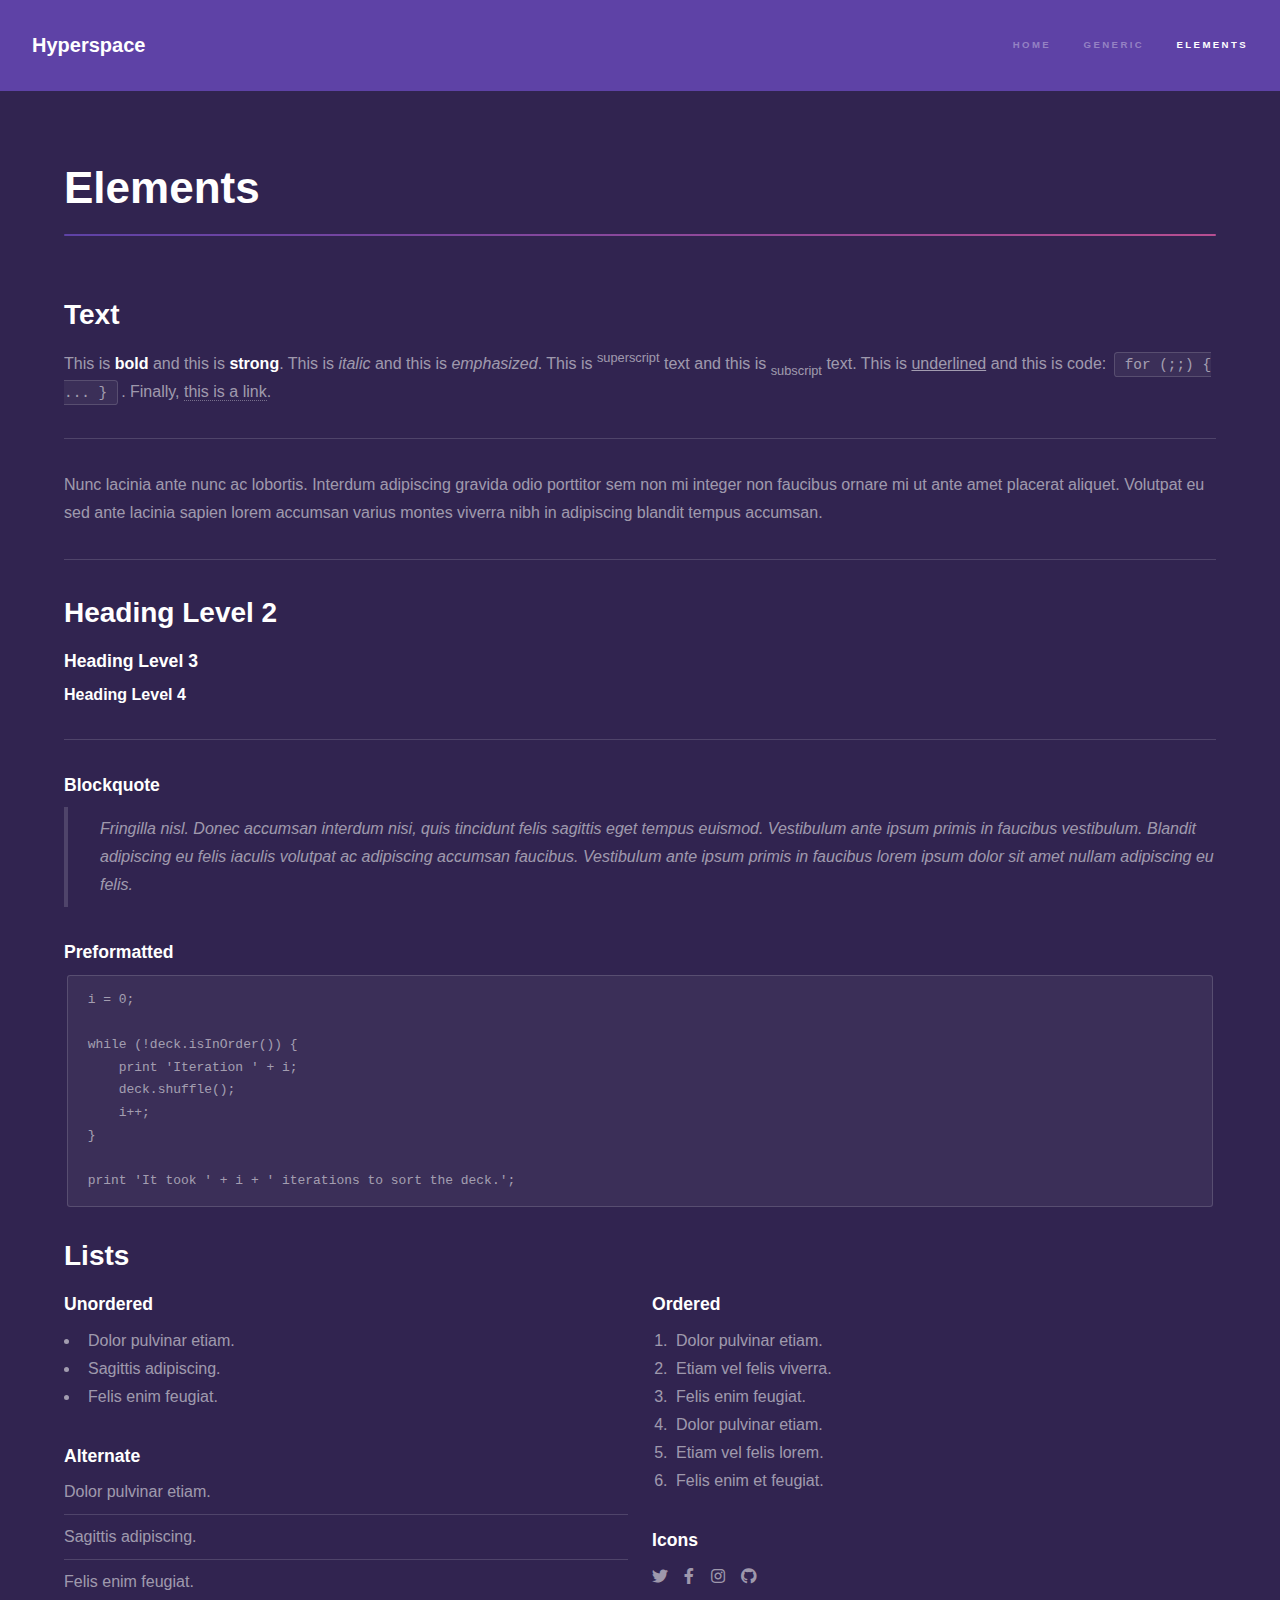
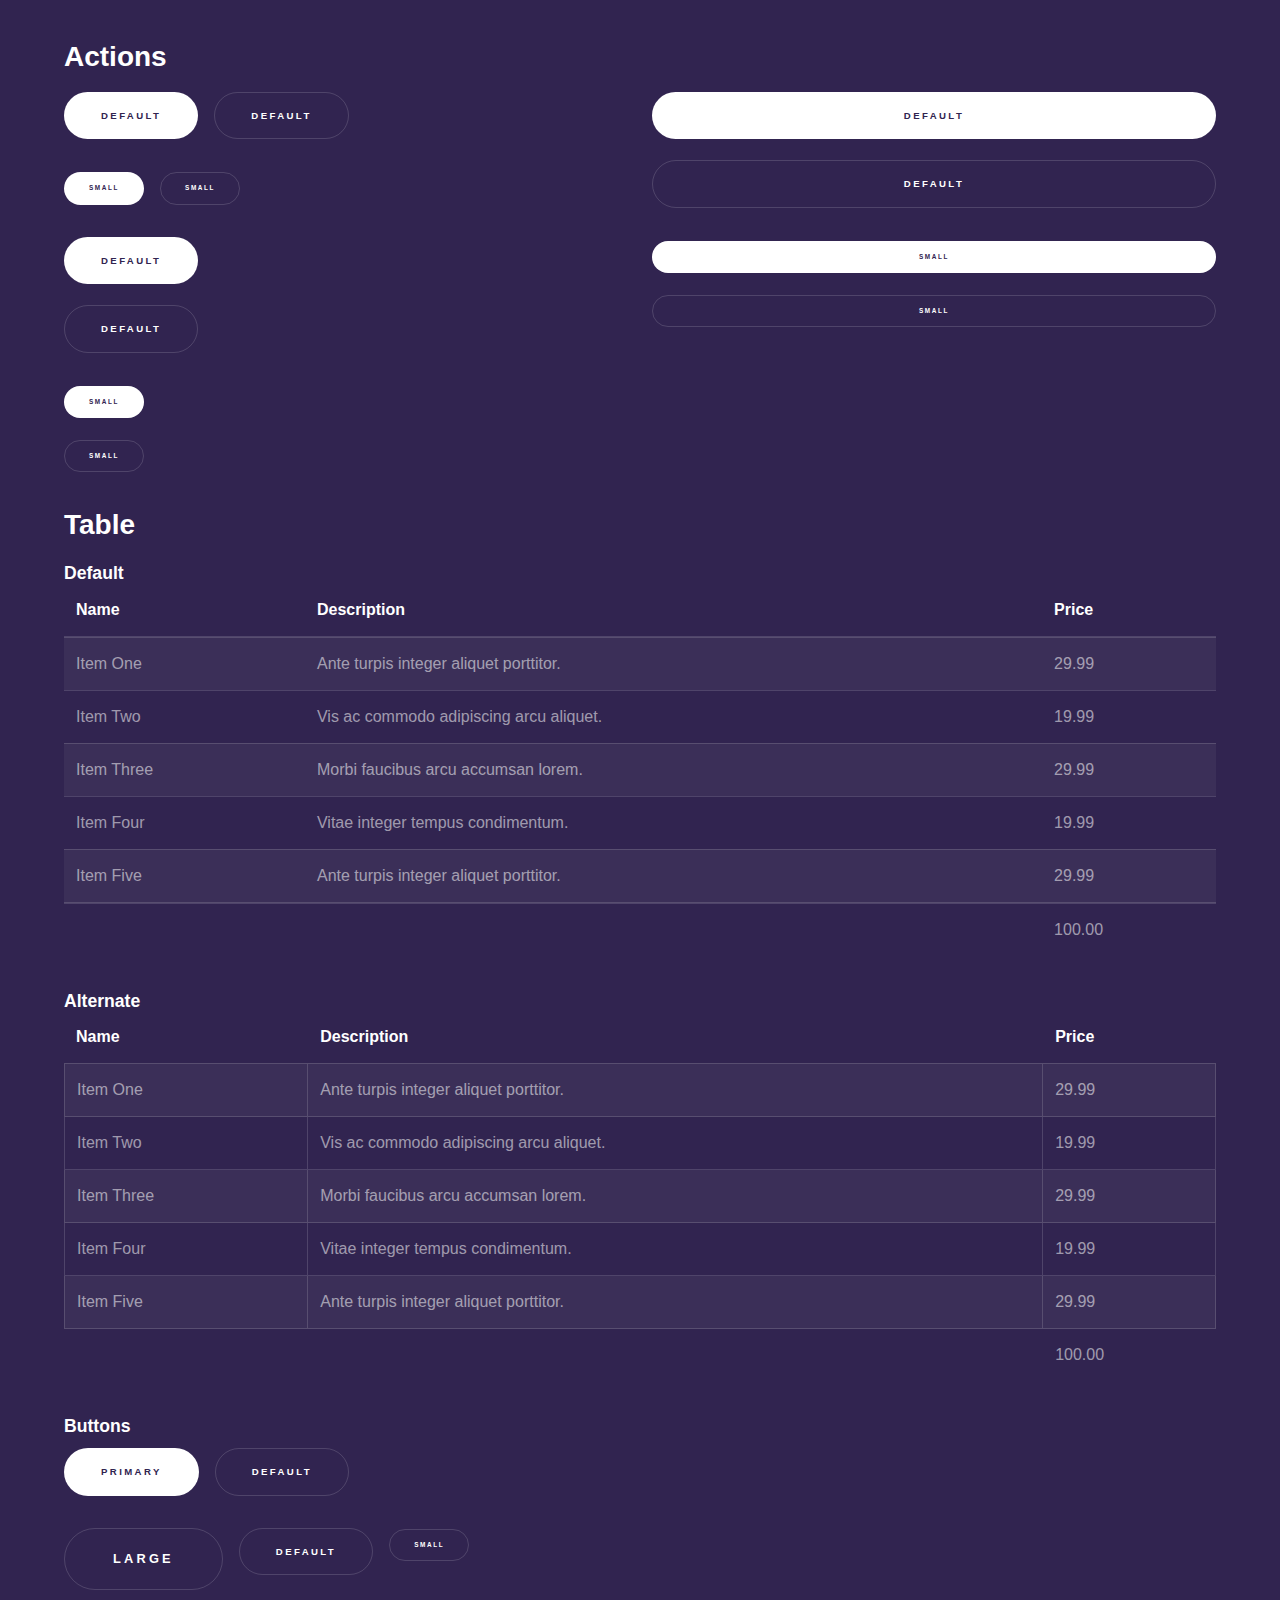
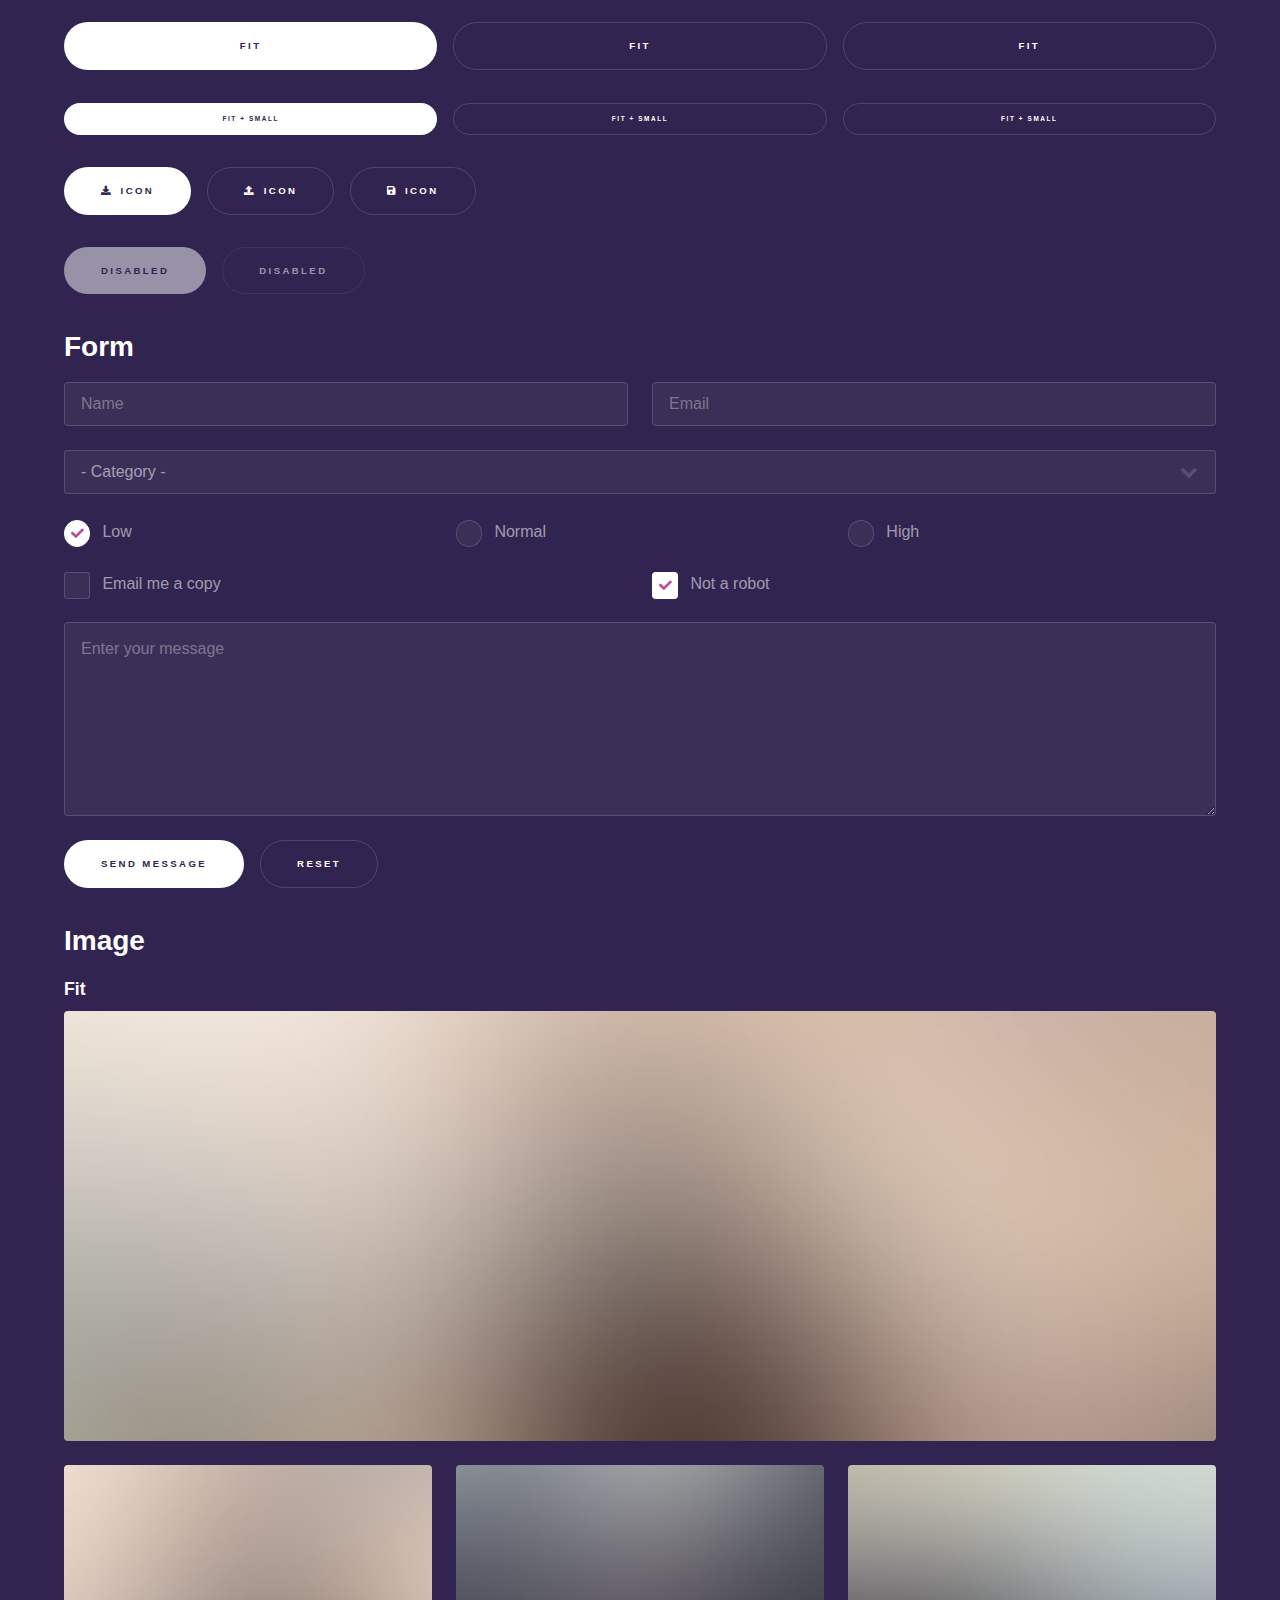
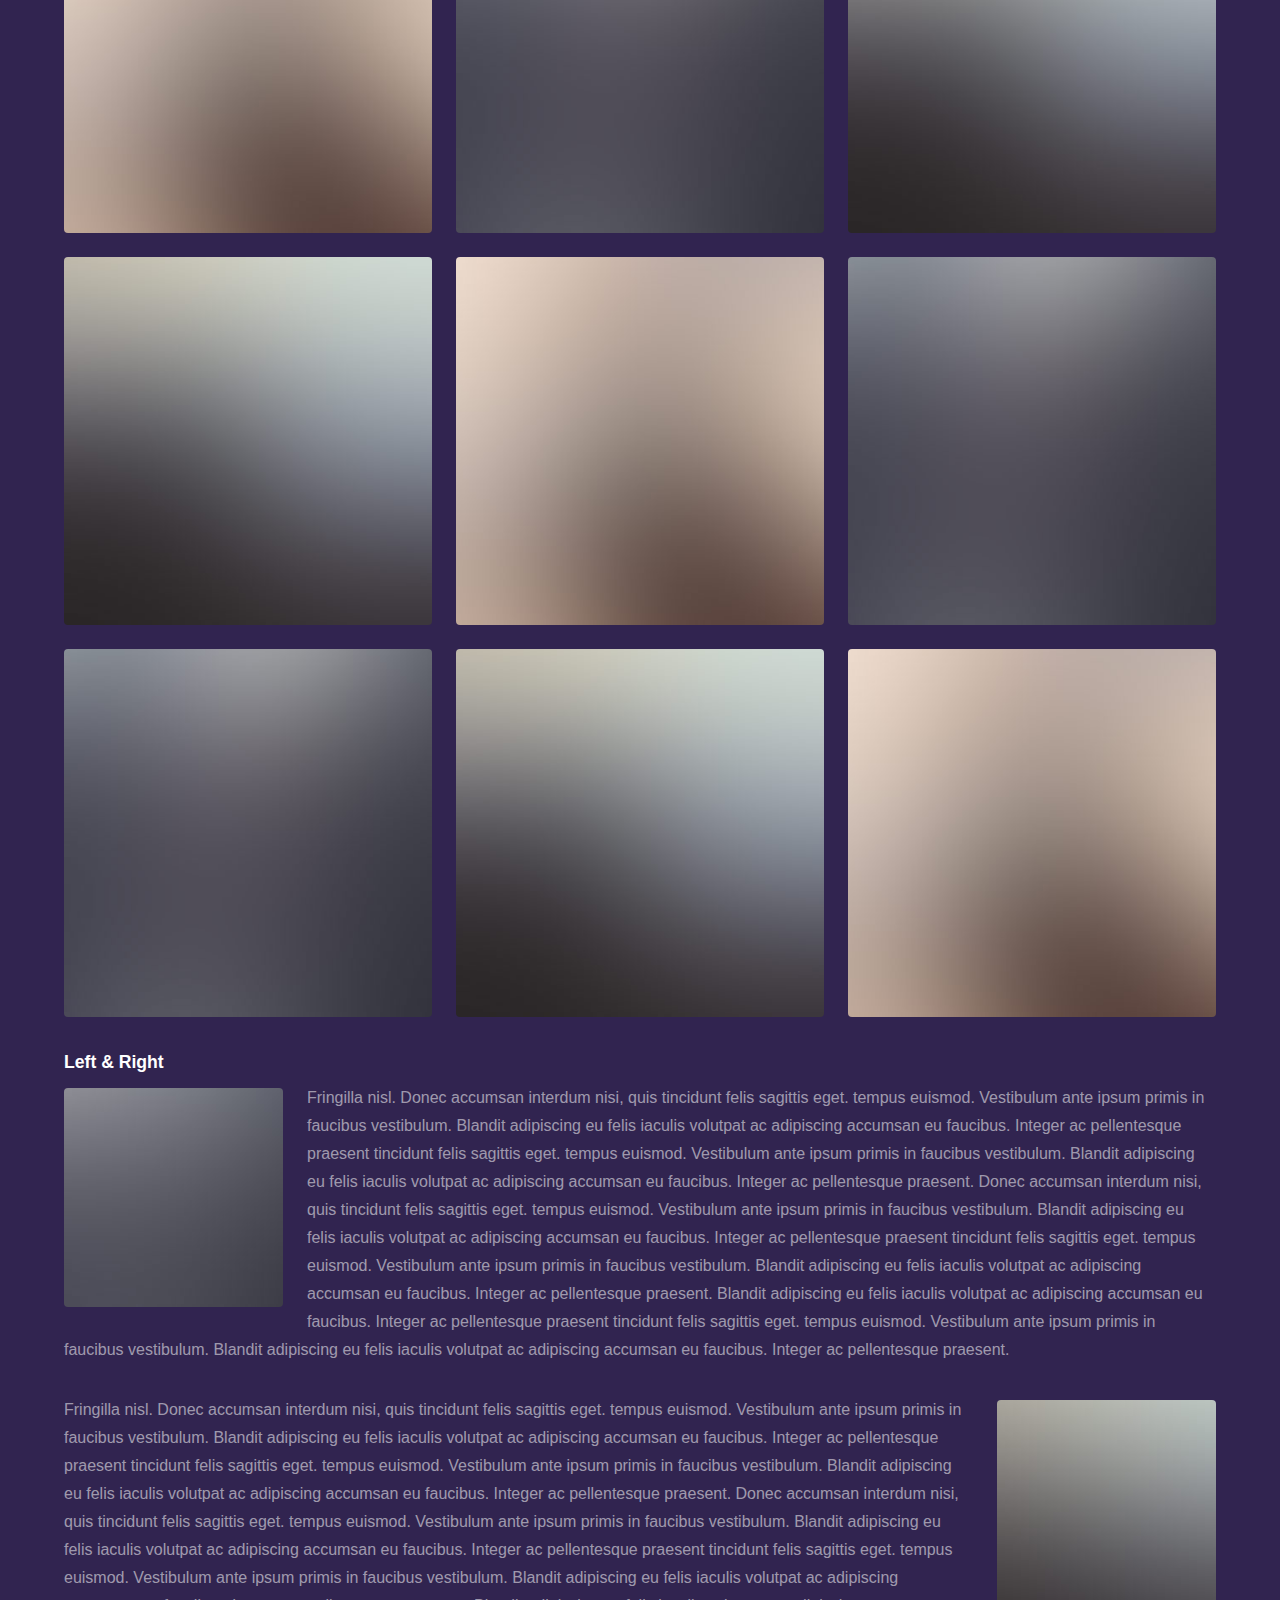
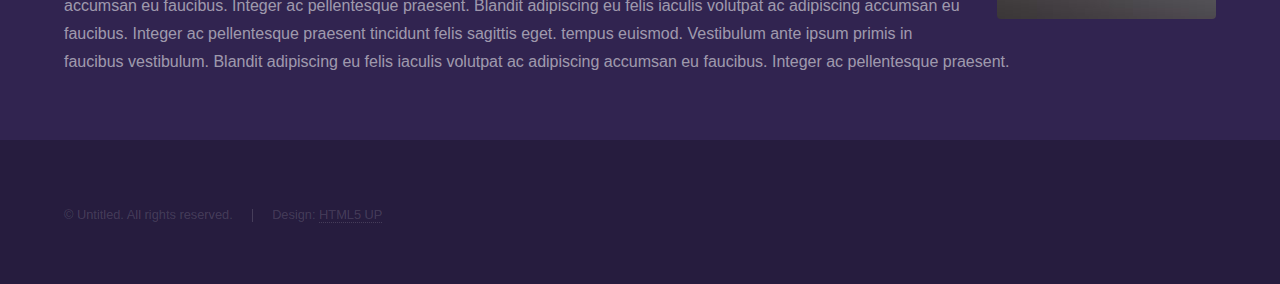
<file: elements.html>
<!DOCTYPE HTML>
<!--
	Hyperspace by HTML5 UP
	html5up.net | @ajlkn
	Free for personal and commercial use under the CCA 3.0 license (html5up.net/license)
-->
<html>
	<head>
		<title>Elements - Hyperspace by HTML5 UP</title>
		<meta charset="utf-8" />
		<meta name="viewport" content="width=device-width, initial-scale=1, user-scalable=no" />
		<link rel="stylesheet" href="assets/css/main.css" />
		<noscript><link rel="stylesheet" href="assets/css/noscript.css" /></noscript>
	</head>
	<body class="is-preload">

		<!-- Header -->
			<header id="header">
				<a href="index.html" class="title">Hyperspace</a>
				<nav>
					<ul>
						<li><a href="index.html">Home</a></li>
						<li><a href="generic.html">Generic</a></li>
						<li><a href="elements.html"  class="active">Elements</a></li>
					</ul>
				</nav>
			</header>

		<!-- Wrapper -->
			<div id="wrapper">

				<!-- Main -->
					<section id="main" class="wrapper">
						<div class="inner">
							<h1 class="major">Elements</h1>

							<!-- Text -->
								<section>
									<h2>Text</h2>
									<p>This is <b>bold</b> and this is <strong>strong</strong>. This is <i>italic</i> and this is <em>emphasized</em>.
									This is <sup>superscript</sup> text and this is <sub>subscript</sub> text.
									This is <u>underlined</u> and this is code: <code>for (;;) { ... }</code>. Finally, <a href="#">this is a link</a>.</p>
									<hr />
									<p>Nunc lacinia ante nunc ac lobortis. Interdum adipiscing gravida odio porttitor sem non mi integer non faucibus ornare mi ut ante amet placerat aliquet. Volutpat eu sed ante lacinia sapien lorem accumsan varius montes viverra nibh in adipiscing blandit tempus accumsan.</p>
									<hr />
									<h2>Heading Level 2</h2>
									<h3>Heading Level 3</h3>
									<h4>Heading Level 4</h4>
									<hr />
									<h3>Blockquote</h3>
									<blockquote>Fringilla nisl. Donec accumsan interdum nisi, quis tincidunt felis sagittis eget tempus euismod. Vestibulum ante ipsum primis in faucibus vestibulum. Blandit adipiscing eu felis iaculis volutpat ac adipiscing accumsan faucibus. Vestibulum ante ipsum primis in faucibus lorem ipsum dolor sit amet nullam adipiscing eu felis.</blockquote>
									<h3>Preformatted</h3>
									<pre><code>i = 0;

while (!deck.isInOrder()) {
    print 'Iteration ' + i;
    deck.shuffle();
    i++;
}

print 'It took ' + i + ' iterations to sort the deck.';</code></pre>
								</section>

							<!-- Lists -->
								<section>
									<h2>Lists</h2>
									<div class="row">
										<div class="col-6 col-12-medium">
											<h3>Unordered</h3>
											<ul>
												<li>Dolor pulvinar etiam.</li>
												<li>Sagittis adipiscing.</li>
												<li>Felis enim feugiat.</li>
											</ul>
											<h3>Alternate</h3>
											<ul class="alt">
												<li>Dolor pulvinar etiam.</li>
												<li>Sagittis adipiscing.</li>
												<li>Felis enim feugiat.</li>
											</ul>
										</div>
										<div class="col-6 col-12-medium">
											<h3>Ordered</h3>
											<ol>
												<li>Dolor pulvinar etiam.</li>
												<li>Etiam vel felis viverra.</li>
												<li>Felis enim feugiat.</li>
												<li>Dolor pulvinar etiam.</li>
												<li>Etiam vel felis lorem.</li>
												<li>Felis enim et feugiat.</li>
											</ol>
											<h3>Icons</h3>
											<ul class="icons">
												<li><a href="#" class="icon brands fa-twitter"><span class="label">Twitter</span></a></li>
												<li><a href="#" class="icon brands fa-facebook-f"><span class="label">Facebook</span></a></li>
												<li><a href="#" class="icon brands fa-instagram"><span class="label">Instagram</span></a></li>
												<li><a href="#" class="icon brands fa-github"><span class="label">Github</span></a></li>
											</ul>
										</div>
									</div>
									<h2>Actions</h2>
									<div class="row">
										<div class="col-6 col-12-medium">
											<ul class="actions">
												<li><a href="#" class="button primary">Default</a></li>
												<li><a href="#" class="button">Default</a></li>
											</ul>
											<ul class="actions small">
												<li><a href="#" class="button primary small">Small</a></li>
												<li><a href="#" class="button small">Small</a></li>
											</ul>
											<ul class="actions stacked">
												<li><a href="#" class="button primary">Default</a></li>
												<li><a href="#" class="button">Default</a></li>
											</ul>
											<ul class="actions stacked">
												<li><a href="#" class="button primary small">Small</a></li>
												<li><a href="#" class="button small">Small</a></li>
											</ul>
										</div>
										<div class="col-6 col-12-medium">
											<ul class="actions stacked">
												<li><a href="#" class="button primary fit">Default</a></li>
												<li><a href="#" class="button fit">Default</a></li>
											</ul>
											<ul class="actions stacked">
												<li><a href="#" class="button primary small fit">Small</a></li>
												<li><a href="#" class="button small fit">Small</a></li>
											</ul>
										</div>
									</div>
								</section>

							<!-- Table -->
								<section>
									<h2>Table</h2>
									<h3>Default</h3>
									<div class="table-wrapper">
										<table>
											<thead>
												<tr>
													<th>Name</th>
													<th>Description</th>
													<th>Price</th>
												</tr>
											</thead>
											<tbody>
												<tr>
													<td>Item One</td>
													<td>Ante turpis integer aliquet porttitor.</td>
													<td>29.99</td>
												</tr>
												<tr>
													<td>Item Two</td>
													<td>Vis ac commodo adipiscing arcu aliquet.</td>
													<td>19.99</td>
												</tr>
												<tr>
													<td>Item Three</td>
													<td> Morbi faucibus arcu accumsan lorem.</td>
													<td>29.99</td>
												</tr>
												<tr>
													<td>Item Four</td>
													<td>Vitae integer tempus condimentum.</td>
													<td>19.99</td>
												</tr>
												<tr>
													<td>Item Five</td>
													<td>Ante turpis integer aliquet porttitor.</td>
													<td>29.99</td>
												</tr>
											</tbody>
											<tfoot>
												<tr>
													<td colspan="2"></td>
													<td>100.00</td>
												</tr>
											</tfoot>
										</table>
									</div>

									<h3>Alternate</h3>
									<div class="table-wrapper">
										<table class="alt">
											<thead>
												<tr>
													<th>Name</th>
													<th>Description</th>
													<th>Price</th>
												</tr>
											</thead>
											<tbody>
												<tr>
													<td>Item One</td>
													<td>Ante turpis integer aliquet porttitor.</td>
													<td>29.99</td>
												</tr>
												<tr>
													<td>Item Two</td>
													<td>Vis ac commodo adipiscing arcu aliquet.</td>
													<td>19.99</td>
												</tr>
												<tr>
													<td>Item Three</td>
													<td> Morbi faucibus arcu accumsan lorem.</td>
													<td>29.99</td>
												</tr>
												<tr>
													<td>Item Four</td>
													<td>Vitae integer tempus condimentum.</td>
													<td>19.99</td>
												</tr>
												<tr>
													<td>Item Five</td>
													<td>Ante turpis integer aliquet porttitor.</td>
													<td>29.99</td>
												</tr>
											</tbody>
											<tfoot>
												<tr>
													<td colspan="2"></td>
													<td>100.00</td>
												</tr>
											</tfoot>
										</table>
									</div>
								</section>

							<!-- Buttons -->
								<section>
									<h3>Buttons</h3>
									<ul class="actions">
										<li><a href="#" class="button primary">Primary</a></li>
										<li><a href="#" class="button">Default</a></li>
									</ul>
									<ul class="actions">
										<li><a href="#" class="button large">Large</a></li>
										<li><a href="#" class="button">Default</a></li>
										<li><a href="#" class="button small">Small</a></li>
									</ul>
									<ul class="actions fit">
										<li><a href="#" class="button primary fit">Fit</a></li>
										<li><a href="#" class="button fit">Fit</a></li>
										<li><a href="#" class="button fit">Fit</a></li>
									</ul>
									<ul class="actions fit small">
										<li><a href="#" class="button primary fit small">Fit + Small</a></li>
										<li><a href="#" class="button fit small">Fit + Small</a></li>
										<li><a href="#" class="button fit small">Fit + Small</a></li>
									</ul>
									<ul class="actions">
										<li><a href="#" class="button primary icon solid fa-download">Icon</a></li>
										<li><a href="#" class="button icon solid fa-upload">Icon</a></li>
										<li><a href="#" class="button icon solid fa-save">Icon</a></li>
									</ul>
									<ul class="actions">
										<li><span class="button primary disabled">Disabled</span></li>
										<li><span class="button disabled">Disabled</span></li>
									</ul>
								</section>

							<!-- Form -->
								<section>
									<h2>Form</h2>
									<form method="post" action="#">
										<div class="row gtr-uniform">
											<div class="col-6 col-12-xsmall">
												<input type="text" name="demo-name" id="demo-name" value="" placeholder="Name" />
											</div>
											<div class="col-6 col-12-xsmall">
												<input type="email" name="demo-email" id="demo-email" value="" placeholder="Email" />
											</div>
											<div class="col-12">
												<select name="demo-category" id="demo-category">
													<option value="">- Category -</option>
													<option value="1">Manufacturing</option>
													<option value="1">Shipping</option>
													<option value="1">Administration</option>
													<option value="1">Human Resources</option>
												</select>
											</div>
											<div class="col-4 col-12-small">
												<input type="radio" id="demo-priority-low" name="demo-priority" checked>
												<label for="demo-priority-low">Low</label>
											</div>
											<div class="col-4 col-12-small">
												<input type="radio" id="demo-priority-normal" name="demo-priority">
												<label for="demo-priority-normal">Normal</label>
											</div>
											<div class="col-4 col-12-small">
												<input type="radio" id="demo-priority-high" name="demo-priority">
												<label for="demo-priority-high">High</label>
											</div>
											<div class="col-6 col-12-small">
												<input type="checkbox" id="demo-copy" name="demo-copy">
												<label for="demo-copy">Email me a copy</label>
											</div>
											<div class="col-6 col-12-small">
												<input type="checkbox" id="demo-human" name="demo-human" checked>
												<label for="demo-human">Not a robot</label>
											</div>
											<div class="col-12">
												<textarea name="demo-message" id="demo-message" placeholder="Enter your message" rows="6"></textarea>
											</div>
											<div class="col-12">
												<ul class="actions">
													<li><input type="submit" value="Send Message" class="primary" /></li>
													<li><input type="reset" value="Reset" /></li>
												</ul>
											</div>
										</div>
									</form>
								</section>

							<!-- Image -->
								<section>
									<h2>Image</h2>
									<h3>Fit</h3>
									<div class="box alt">
										<div class="row gtr-uniform">
											<div class="col-12"><span class="image fit"><img src="images/pic04.jpg" alt="" /></span></div>
											<div class="col-4"><span class="image fit"><img src="images/pic01.jpg" alt="" /></span></div>
											<div class="col-4"><span class="image fit"><img src="images/pic02.jpg" alt="" /></span></div>
											<div class="col-4"><span class="image fit"><img src="images/pic03.jpg" alt="" /></span></div>
											<div class="col-4"><span class="image fit"><img src="images/pic03.jpg" alt="" /></span></div>
											<div class="col-4"><span class="image fit"><img src="images/pic01.jpg" alt="" /></span></div>
											<div class="col-4"><span class="image fit"><img src="images/pic02.jpg" alt="" /></span></div>
											<div class="col-4"><span class="image fit"><img src="images/pic02.jpg" alt="" /></span></div>
											<div class="col-4"><span class="image fit"><img src="images/pic03.jpg" alt="" /></span></div>
											<div class="col-4"><span class="image fit"><img src="images/pic01.jpg" alt="" /></span></div>
										</div>
									</div>
									<h3>Left &amp; Right</h3>
									<p><span class="image left"><img src="images/pic05.jpg" alt="" /></span>Fringilla nisl. Donec accumsan interdum nisi, quis tincidunt felis sagittis eget. tempus euismod. Vestibulum ante ipsum primis in faucibus vestibulum. Blandit adipiscing eu felis iaculis volutpat ac adipiscing accumsan eu faucibus. Integer ac pellentesque praesent tincidunt felis sagittis eget. tempus euismod. Vestibulum ante ipsum primis in faucibus vestibulum. Blandit adipiscing eu felis iaculis volutpat ac adipiscing accumsan eu faucibus. Integer ac pellentesque praesent. Donec accumsan interdum nisi, quis tincidunt felis sagittis eget. tempus euismod. Vestibulum ante ipsum primis in faucibus vestibulum. Blandit adipiscing eu felis iaculis volutpat ac adipiscing accumsan eu faucibus. Integer ac pellentesque praesent tincidunt felis sagittis eget. tempus euismod. Vestibulum ante ipsum primis in faucibus vestibulum. Blandit adipiscing eu felis iaculis volutpat ac adipiscing accumsan eu faucibus. Integer ac pellentesque praesent. Blandit adipiscing eu felis iaculis volutpat ac adipiscing accumsan eu faucibus. Integer ac pellentesque praesent tincidunt felis sagittis eget. tempus euismod. Vestibulum ante ipsum primis in faucibus vestibulum. Blandit adipiscing eu felis iaculis volutpat ac adipiscing accumsan eu faucibus. Integer ac pellentesque praesent.</p>
									<p><span class="image right"><img src="images/pic06.jpg" alt="" /></span>Fringilla nisl. Donec accumsan interdum nisi, quis tincidunt felis sagittis eget. tempus euismod. Vestibulum ante ipsum primis in faucibus vestibulum. Blandit adipiscing eu felis iaculis volutpat ac adipiscing accumsan eu faucibus. Integer ac pellentesque praesent tincidunt felis sagittis eget. tempus euismod. Vestibulum ante ipsum primis in faucibus vestibulum. Blandit adipiscing eu felis iaculis volutpat ac adipiscing accumsan eu faucibus. Integer ac pellentesque praesent. Donec accumsan interdum nisi, quis tincidunt felis sagittis eget. tempus euismod. Vestibulum ante ipsum primis in faucibus vestibulum. Blandit adipiscing eu felis iaculis volutpat ac adipiscing accumsan eu faucibus. Integer ac pellentesque praesent tincidunt felis sagittis eget. tempus euismod. Vestibulum ante ipsum primis in faucibus vestibulum. Blandit adipiscing eu felis iaculis volutpat ac adipiscing accumsan eu faucibus. Integer ac pellentesque praesent. Blandit adipiscing eu felis iaculis volutpat ac adipiscing accumsan eu faucibus. Integer ac pellentesque praesent tincidunt felis sagittis eget. tempus euismod. Vestibulum ante ipsum primis in faucibus vestibulum. Blandit adipiscing eu felis iaculis volutpat ac adipiscing accumsan eu faucibus. Integer ac pellentesque praesent.</p>
								</section>

						</div>
					</section>

			</div>

		<!-- Footer -->
			<footer id="footer" class="wrapper alt">
				<div class="inner">
					<ul class="menu">
						<li>&copy; Untitled. All rights reserved.</li><li>Design: <a href="http://html5up.net">HTML5 UP</a></li>
					</ul>
				</div>
			</footer>

		<!-- Scripts -->
			<script src="assets/js/jquery.min.js"></script>
			<script src="assets/js/jquery.scrollex.min.js"></script>
			<script src="assets/js/jquery.scrolly.min.js"></script>
			<script src="assets/js/browser.min.js"></script>
			<script src="assets/js/breakpoints.min.js"></script>
			<script src="assets/js/util.js"></script>
			<script src="assets/js/main.js"></script>

	</body>
</html>
</file>
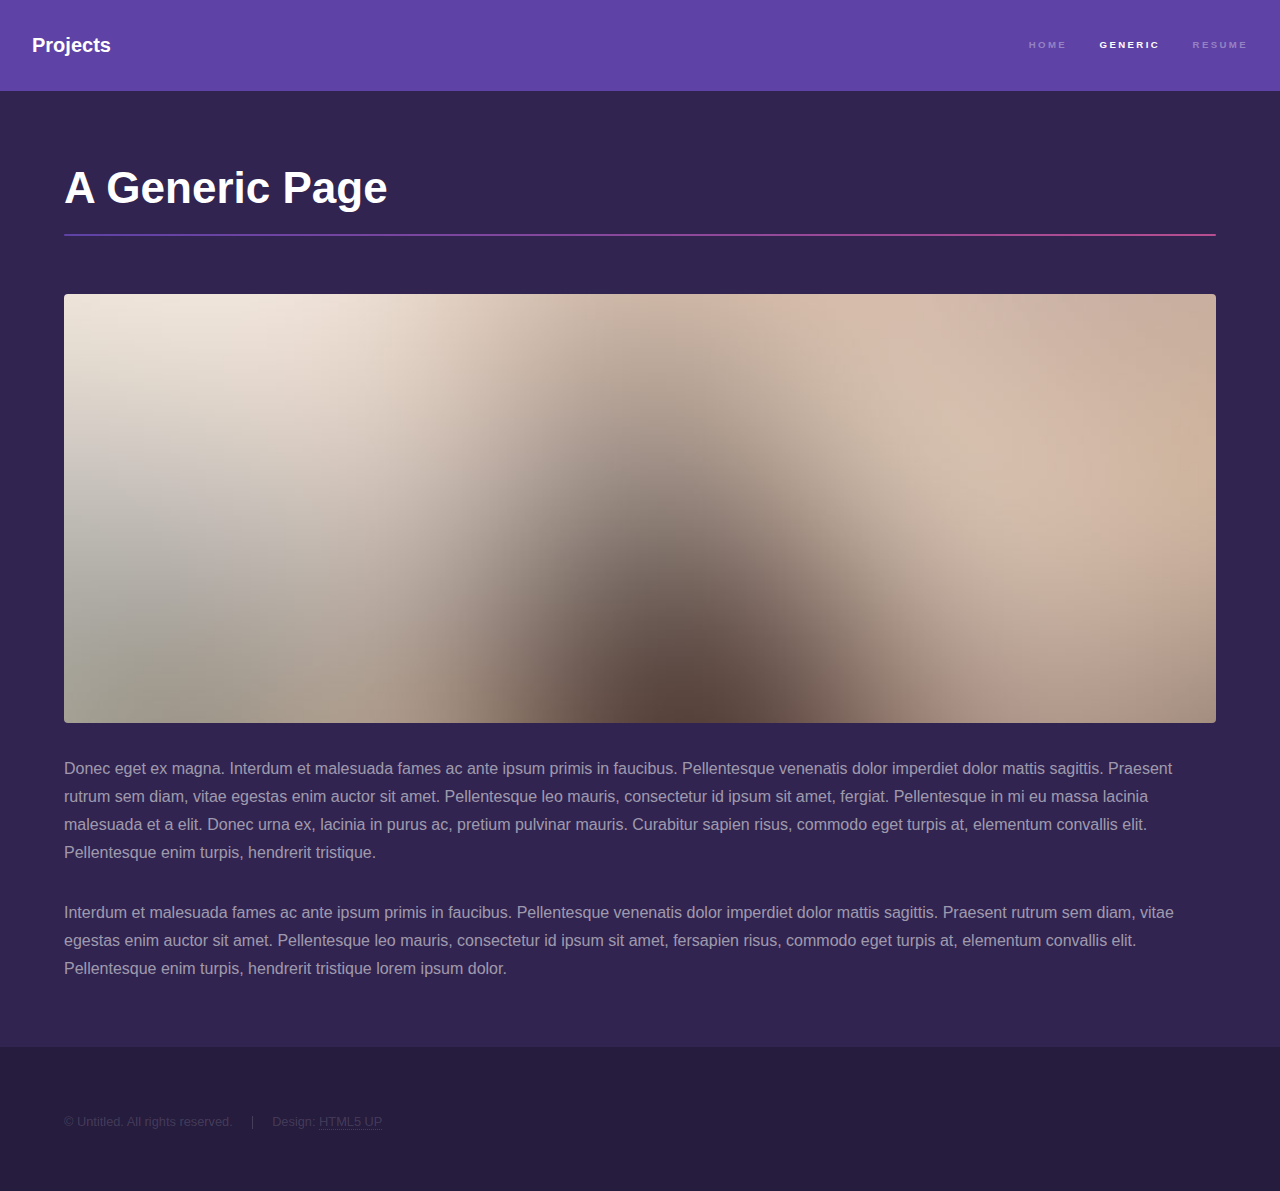
<file: generic.html>
<!DOCTYPE HTML>
<!--
	Hyperspace by HTML5 UP
	html5up.net | @ajlkn
	Free for personal and commercial use under the CCA 3.0 license (html5up.net/license)
-->
<html>
	<head>
		<title>Projects</title>
		<meta charset="utf-8" />
		<meta name="viewport" content="width=device-width, initial-scale=1, user-scalable=no" />
		<link rel="stylesheet" href="assets/css/main.css" />
		<noscript><link rel="stylesheet" href="assets/css/noscript.css" /></noscript>
	</head>
	<body class="is-preload">

		<!-- Header -->
			<header id="header">
				<a href="index.html" class="title">Projects</a>
				<nav>
					<ul>
						<li><a href="index.html">Home</a></li>
						<li><a href="generic.html" class="active">Generic</a></li>
						<li><a href="elements.html">Resume</a></li>
					</ul>
				</nav>
			</header>

		<!-- Wrapper -->
			<div id="wrapper">

				<!-- Main -->
					<section id="main" class="wrapper">
						<div class="inner">
							<h1 class="major">A Generic Page</h1>
							<span class="image fit"><img src="images/pic04.jpg" alt="" /></span>
							<p>Donec eget ex magna. Interdum et malesuada fames ac ante ipsum primis in faucibus. Pellentesque venenatis dolor imperdiet dolor mattis sagittis. Praesent rutrum sem diam, vitae egestas enim auctor sit amet. Pellentesque leo mauris, consectetur id ipsum sit amet, fergiat. Pellentesque in mi eu massa lacinia malesuada et a elit. Donec urna ex, lacinia in purus ac, pretium pulvinar mauris. Curabitur sapien risus, commodo eget turpis at, elementum convallis elit. Pellentesque enim turpis, hendrerit tristique.</p>
							<p>Interdum et malesuada fames ac ante ipsum primis in faucibus. Pellentesque venenatis dolor imperdiet dolor mattis sagittis. Praesent rutrum sem diam, vitae egestas enim auctor sit amet. Pellentesque leo mauris, consectetur id ipsum sit amet, fersapien risus, commodo eget turpis at, elementum convallis elit. Pellentesque enim turpis, hendrerit tristique lorem ipsum dolor.</p>
						</div>
					</section>

			</div>

		<!-- Footer -->
			<footer id="footer" class="wrapper alt">
				<div class="inner">
					<ul class="menu">
						<li>&copy; Untitled. All rights reserved.</li><li>Design: <a href="http://html5up.net">HTML5 UP</a></li>
					</ul>
				</div>
			</footer>

		<!-- Scripts -->
			<script src="assets/js/jquery.min.js"></script>
			<script src="assets/js/jquery.scrollex.min.js"></script>
			<script src="assets/js/jquery.scrolly.min.js"></script>
			<script src="assets/js/browser.min.js"></script>
			<script src="assets/js/breakpoints.min.js"></script>
			<script src="assets/js/util.js"></script>
			<script src="assets/js/main.js"></script>

	</body>
</html>
</file>
<file: assets/css/noscript.css>
/*
	Hyperspace by HTML5 UP
	html5up.net | @ajlkn
	Free for personal and commercial use under the CCA 3.0 license (html5up.net/license)
*/

/* Spotlights */

	.spotlights > section > .image:before {
		opacity: 0 !important;
	}

	.spotlights > section > .content > .inner {
		-moz-transform: none !important;
		-webkit-transform: none !important;
		-ms-transform: none !important;
		transform: none !important;
		opacity: 1 !important;
	}

/* Wrapper */

	.wrapper > .inner {
		opacity: 1 !important;
		-moz-transform: none !important;
		-webkit-transform: none !important;
		-ms-transform: none !important;
		transform: none !important;
	}

/* Sidebar */

	#sidebar > .inner {
		opacity: 1 !important;
	}

	#sidebar nav > ul > li {
		-moz-transform: none !important;
		-webkit-transform: none !important;
		-ms-transform: none !important;
		transform: none !important;
		opacity: 1 !important;
	}
</file>
<file: assets/css/main.css>
@import url(fontawesome-all.min.css);

/*
	Hyperspace by HTML5 UP
	html5up.net | @ajlkn
	Free for personal and commercial use under the CCA 3.0 license (html5up.net/license)
*/

html, body, div, span, applet, object,
iframe, h1, h2, h3, h4, h5, h6, p, blockquote,
pre, a, abbr, acronym, address, big, cite,
code, del, dfn, em, img, ins, kbd, q, s, samp,
small, strike, strong, sub, sup, tt, var, b,
u, i, center, dl, dt, dd, ol, ul, li, fieldset,
form, label, legend, table, caption, tbody,
tfoot, thead, tr, th, td, article, aside,
canvas, details, embed, figure, figcaption,
footer, header, hgroup, menu, nav, output, ruby,
section, summary, time, mark, audio, video {
	margin: 0;
	padding: 0;
	border: 0;
	font-size: 100%;
	font: inherit;
	vertical-align: baseline;}

article, aside, details, figcaption, figure,
footer, header, hgroup, menu, nav, section {
	display: block;}

body {
	line-height: 1;
}

ol, ul {
	list-style: none;
}

blockquote, q {
	quotes: none;
}

	blockquote:before, blockquote:after, q:before, q:after {
		content: '';
		content: none;
	}
.image-icon{
	max-width: 60px;
}
.container-photo{
	display: flex;


}
.headshotPicture{
	max-width: 300px;
}
.picture-and-content{
	display: flex;
	justify-content: center;
	align-items: center;
	flex-direction: row;
}
.content{
	margin-left: 10px;
}
.skills-image-p{
	color: white;
}
.features-section{
	display: flex;
	justify-content: space-between;
	align-items: center;
}

.skillImage{
	width: 60px;
}
/* .skillContainer{
	width: 129px;
    height: 105px;
    display: flex;
    flex-direction: column;
    justify-content: end;
    align-items: center;
} */

.picture-projects{
	width: 100%;
    border-radius: 5px 5px;
}
table {
	border-collapse: collapse;
	border-spacing: 0;
}

body {
	-webkit-text-size-adjust: none;
}

mark {
	background-color: transparent;
	color: inherit;
}

input::-moz-focus-inner {
	border: 0;
	padding: 0;
}

input, select, textarea {
	-moz-appearance: none;
	-webkit-appearance: none;
	-ms-appearance: none;
	appearance: none;
}

/* Basic */

	@-ms-viewport {
		width: device-width;
	}

	body {
		-ms-overflow-style: scrollbar;
	}

	@media screen and (max-width: 480px) {

		html, body {
			min-width: 320px;
		}

	}

	html {
		box-sizing: border-box;
	}

	*, *:before, *:after {
		box-sizing: inherit;
	}

	body {
		background: #312450;
	}

		body.is-preload *, body.is-preload *:before, body.is-preload *:after {
			-moz-animation: none !important;
			-webkit-animation: none !important;
			-ms-animation: none !important;
			animation: none !important;
			-moz-transition: none !important;
			-webkit-transition: none !important;
			-ms-transition: none !important;
			transition: none !important;
		}

/* Type */

	body, input, select, textarea {
		color: rgba(255, 255, 255, 0.55);
		font-family: Arial, Helvetica, sans-serif;
		font-size: 16.5pt;
		font-weight: normal;
		line-height: 1.75;
	}

		@media screen and (max-width: 1680px) {

			body, input, select, textarea {
				font-size: 13pt;
			}

		}

		@media screen and (max-width: 1280px) {

			body, input, select, textarea {
				font-size: 12pt;
			}

		}

		@media screen and (max-width: 360px) {

			body, input, select, textarea {
				font-size: 11pt;
			}

		}

	a {
		-moz-transition: color 0.2s ease, border-bottom-color 0.2s ease;
		-webkit-transition: color 0.2s ease, border-bottom-color 0.2s ease;
		-ms-transition: color 0.2s ease, border-bottom-color 0.2s ease;
		transition: color 0.2s ease, border-bottom-color 0.2s ease;
		border-bottom: dotted 1px rgba(255, 255, 255, 0.35);
		color: inherit;
		text-decoration: none;
	}

		a:hover {
			border-bottom-color: transparent;
			color: #ffffff;
		}

	strong, b {
		color: #ffffff;
		font-weight: bold;
	}

	em, i {
		font-style: italic;
	}

	p {
		margin: 0 0 2em 0;
	}

	h1, h2, h3, h4, h5, h6 {
		color: #ffffff;
		font-weight: bold;
		line-height: 1.5;
		margin: 0 0 0.5em 0;
	}

		h1 a, h2 a, h3 a, h4 a, h5 a, h6 a {
			color: inherit;
			text-decoration: none;
		}

	h1 {
		font-size: 2.75em;
	}

		h1.major {
			margin: 0 0 1.3em 0;
			position: relative;
			padding-bottom: 0.35em;
		}

			h1.major:after {
				background-image: -moz-linear-gradient(to right, #5e42a6, #b74e91);
				background-image: -webkit-linear-gradient(to right, #5e42a6, #b74e91);
				background-image: -ms-linear-gradient(to right, #5e42a6, #b74e91);
				background-image: linear-gradient(to right, #5e42a6, #b74e91);
				-moz-transition: max-width 0.2s ease;
				-webkit-transition: max-width 0.2s ease;
				-ms-transition: max-width 0.2s ease;
				transition: max-width 0.2s ease;
				border-radius: 0.2em;
				bottom: 0;
				content: '';
				height: 0.05em;
				position: absolute;
				right: 0;
				width: 100%;
			}

	h2 {
		font-size: 1.75em;
	}

	h3 {
		font-size: 1.1em;
	}

	h4 {
		font-size: 1em;
	}

	h5 {
		font-size: 0.8em;
	}

	h6 {
		font-size: 0.6em;
	}

	@media screen and (max-width: 736px) {

		h1 {
			font-size: 2em;
		}

		h2 {
			font-size: 1.25em;
		}

		h3 {
			font-size: 1em;
		}

		h4 {
			font-size: 0.8em;
		}

		h5 {
			font-size: 0.6em;
		}

		h6 {
			font-size: 0.6em;
		}

	}

	sub {
		font-size: 0.8em;
		position: relative;
		top: 0.5em;
	}

	sup {
		font-size: 0.8em;
		position: relative;
		top: -0.5em;
	}

	blockquote {
		border-left: solid 4px rgba(255, 255, 255, 0.15);
		font-style: italic;
		margin: 0 0 2em 0;
		padding: 0.5em 0 0.5em 2em;
	}

	code {
		background: rgba(255, 255, 255, 0.05);
		border-radius: 0.25em;
		border: solid 1px rgba(255, 255, 255, 0.15);
		font-family: "Courier New", monospace;
		font-size: 0.9em;
		margin: 0 0.25em;
		padding: 0.25em 0.65em;
	}

	pre {
		-webkit-overflow-scrolling: touch;
		font-family: "Courier New", monospace;
		font-size: 0.9em;
		margin: 0 0 2em 0;
	}

		pre code {
			display: block;
			line-height: 1.75em;
			padding: 1em 1.5em;
			overflow-x: auto;
		}

	hr {
		border: 0;
		border-bottom: solid 1px rgba(255, 255, 255, 0.15);
		margin: 2em 0;
	}

		hr.major {
			margin: 3em 0;
		}

	.align-left {
		text-align: left;
	}

	.align-center {
		text-align: center;
	}

	.align-right {
		text-align: right;
	}

/* Row */

	.row {
		display: flex;
		flex-wrap: wrap;
		box-sizing: border-box;
		align-items: stretch;
	}

		.row > * {
			box-sizing: border-box;
		}

		.row.gtr-uniform > * > :last-child {
			margin-bottom: 0;
		}

		.row.aln-left {
			justify-content: flex-start;
		}

		.row.aln-center {
			justify-content: center;
		}

		.row.aln-right {
			justify-content: flex-end;
		}

		.row.aln-top {
			align-items: flex-start;
		}

		.row.aln-middle {
			align-items: center;
		}

		.row.aln-bottom {
			align-items: flex-end;
		}

		.row > .imp {
			order: -1;
		}

		.row > .col-1 {
			width: 8.33333%;
		}

		.row > .off-1 {
			margin-left: 8.33333%;
		}

		.row > .col-2 {
			width: 16.66667%;
		}

		.row > .off-2 {
			margin-left: 16.66667%;
		}

		.row > .col-3 {
			width: 25%;
		}

		.row > .off-3 {
			margin-left: 25%;
		}

		.row > .col-4 {
			width: 33.33333%;
		}

		.row > .off-4 {
			margin-left: 33.33333%;
		}

		.row > .col-5 {
			width: 41.66667%;
		}

		.row > .off-5 {
			margin-left: 41.66667%;
		}

		.row > .col-6 {
			width: 50%;
		}

		.row > .off-6 {
			margin-left: 50%;
		}

		.row > .col-7 {
			width: 58.33333%;
		}

		.row > .off-7 {
			margin-left: 58.33333%;
		}

		.row > .col-8 {
			width: 66.66667%;
		}

		.row > .off-8 {
			margin-left: 66.66667%;
		}

		.row > .col-9 {
			width: 75%;
		}

		.row > .off-9 {
			margin-left: 75%;
		}

		.row > .col-10 {
			width: 83.33333%;
		}

		.row > .off-10 {
			margin-left: 83.33333%;
		}

		.row > .col-11 {
			width: 91.66667%;
		}

		.row > .off-11 {
			margin-left: 91.66667%;
		}

		.row > .col-12 {
			width: 100%;
		}

		.row > .off-12 {
			margin-left: 100%;
		}

		.row.gtr-0 {
			margin-top: 0;
			margin-left: 0em;
		}

			.row.gtr-0 > * {
				padding: 0 0 0 0em;
			}

			.row.gtr-0.gtr-uniform {
				margin-top: 0em;
			}

				.row.gtr-0.gtr-uniform > * {
					padding-top: 0em;
				}

		.row.gtr-25 {
			margin-top: 0;
			margin-left: -0.375em;
		}

			.row.gtr-25 > * {
				padding: 0 0 0 0.375em;
			}

			.row.gtr-25.gtr-uniform {
				margin-top: -0.375em;
			}

				.row.gtr-25.gtr-uniform > * {
					padding-top: 0.375em;
				}

		.row.gtr-50 {
			margin-top: 0;
			margin-left: -0.75em;
		}

			.row.gtr-50 > * {
				padding: 0 0 0 0.75em;
			}

			.row.gtr-50.gtr-uniform {
				margin-top: -0.75em;
			}

				.row.gtr-50.gtr-uniform > * {
					padding-top: 0.75em;
				}

		.row {
			margin-top: 0;
			margin-left: -1.5em;
		}

			.row > * {
				padding: 0 0 0 1.5em;
			}

			.row.gtr-uniform {
				margin-top: -1.5em;
			}

				.row.gtr-uniform > * {
					padding-top: 1.5em;
				}

		.row.gtr-150 {
			margin-top: 0;
			margin-left: -2.25em;
		}

			.row.gtr-150 > * {
				padding: 0 0 0 2.25em;
			}

			.row.gtr-150.gtr-uniform {
				margin-top: -2.25em;
			}

				.row.gtr-150.gtr-uniform > * {
					padding-top: 2.25em;
				}

		.row.gtr-200 {
			margin-top: 0;
			margin-left: -3em;
		}

			.row.gtr-200 > * {
				padding: 0 0 0 3em;
			}

			.row.gtr-200.gtr-uniform {
				margin-top: -3em;
			}

				.row.gtr-200.gtr-uniform > * {
					padding-top: 3em;
				}

		@media screen and (max-width: 1680px) {

			.row {
				display: flex;
				flex-wrap: wrap;
				box-sizing: border-box;
				align-items: stretch;
			}

				.row > * {
					box-sizing: border-box;
				}

				.row.gtr-uniform > * > :last-child {
					margin-bottom: 0;
				}

				.row.aln-left {
					justify-content: flex-start;
				}

				.row.aln-center {
					justify-content: center;
				}

				.row.aln-right {
					justify-content: flex-end;
				}

				.row.aln-top {
					align-items: flex-start;
				}

				.row.aln-middle {
					align-items: center;
				}

				.row.aln-bottom {
					align-items: flex-end;
				}

				.row > .imp-xlarge {
					order: -1;
				}

				.row > .col-1-xlarge {
					width: 8.33333%;
				}

				.row > .off-1-xlarge {
					margin-left: 8.33333%;
				}

				.row > .col-2-xlarge {
					width: 16.66667%;
				}

				.row > .off-2-xlarge {
					margin-left: 16.66667%;
				}

				.row > .col-3-xlarge {
					width: 25%;
				}

				.row > .off-3-xlarge {
					margin-left: 25%;
				}

				.row > .col-4-xlarge {
					width: 33.33333%;
				}

				.row > .off-4-xlarge {
					margin-left: 33.33333%;
				}

				.row > .col-5-xlarge {
					width: 41.66667%;
				}

				.row > .off-5-xlarge {
					margin-left: 41.66667%;
				}

				.row > .col-6-xlarge {
					width: 50%;
				}

				.row > .off-6-xlarge {
					margin-left: 50%;
				}

				.row > .col-7-xlarge {
					width: 58.33333%;
				}

				.row > .off-7-xlarge {
					margin-left: 58.33333%;
				}

				.row > .col-8-xlarge {
					width: 66.66667%;
				}

				.row > .off-8-xlarge {
					margin-left: 66.66667%;
				}

				.row > .col-9-xlarge {
					width: 75%;
				}

				.row > .off-9-xlarge {
					margin-left: 75%;
				}

				.row > .col-10-xlarge {
					width: 83.33333%;
				}

				.row > .off-10-xlarge {
					margin-left: 83.33333%;
				}

				.row > .col-11-xlarge {
					width: 91.66667%;
				}

				.row > .off-11-xlarge {
					margin-left: 91.66667%;
				}

				.row > .col-12-xlarge {
					width: 100%;
				}

				.row > .off-12-xlarge {
					margin-left: 100%;
				}

				.row.gtr-0 {
					margin-top: 0;
					margin-left: 0em;
				}

					.row.gtr-0 > * {
						padding: 0 0 0 0em;
					}

					.row.gtr-0.gtr-uniform {
						margin-top: 0em;
					}

						.row.gtr-0.gtr-uniform > * {
							padding-top: 0em;
						}

				.row.gtr-25 {
					margin-top: 0;
					margin-left: -0.375em;
				}

					.row.gtr-25 > * {
						padding: 0 0 0 0.375em;
					}

					.row.gtr-25.gtr-uniform {
						margin-top: -0.375em;
					}

						.row.gtr-25.gtr-uniform > * {
							padding-top: 0.375em;
						}

				.row.gtr-50 {
					margin-top: 0;
					margin-left: -0.75em;
				}

					.row.gtr-50 > * {
						padding: 0 0 0 0.75em;
					}

					.row.gtr-50.gtr-uniform {
						margin-top: -0.75em;
					}

						.row.gtr-50.gtr-uniform > * {
							padding-top: 0.75em;
						}

				.row {
					margin-top: 0;
					margin-left: -1.5em;
				}

					.row > * {
						padding: 0 0 0 1.5em;
					}

					.row.gtr-uniform {
						margin-top: -1.5em;
					}

						.row.gtr-uniform > * {
							padding-top: 1.5em;
						}

				.row.gtr-150 {
					margin-top: 0;
					margin-left: -2.25em;
				}

					.row.gtr-150 > * {
						padding: 0 0 0 2.25em;
					}

					.row.gtr-150.gtr-uniform {
						margin-top: -2.25em;
					}

						.row.gtr-150.gtr-uniform > * {
							padding-top: 2.25em;
						}

				.row.gtr-200 {
					margin-top: 0;
					margin-left: -3em;
				}

					.row.gtr-200 > * {
						padding: 0 0 0 3em;
					}

					.row.gtr-200.gtr-uniform {
						margin-top: -3em;
					}

						.row.gtr-200.gtr-uniform > * {
							padding-top: 3em;
						}

		}

		@media screen and (max-width: 1280px) {

			.row {
				display: flex;
				flex-wrap: wrap;
				box-sizing: border-box;
				align-items: stretch;
			}

				.row > * {
					box-sizing: border-box;
				}

				.row.gtr-uniform > * > :last-child {
					margin-bottom: 0;
				}

				.row.aln-left {
					justify-content: flex-start;
				}

				.row.aln-center {
					justify-content: center;
				}

				.row.aln-right {
					justify-content: flex-end;
				}

				.row.aln-top {
					align-items: flex-start;
				}

				.row.aln-middle {
					align-items: center;
				}

				.row.aln-bottom {
					align-items: flex-end;
				}

				.row > .imp-large {
					order: -1;
				}

				.row > .col-1-large {
					width: 8.33333%;
				}

				.row > .off-1-large {
					margin-left: 8.33333%;
				}

				.row > .col-2-large {
					width: 16.66667%;
				}

				.row > .off-2-large {
					margin-left: 16.66667%;
				}

				.row > .col-3-large {
					width: 25%;
				}

				.row > .off-3-large {
					margin-left: 25%;
				}

				.row > .col-4-large {
					width: 33.33333%;
				}

				.row > .off-4-large {
					margin-left: 33.33333%;
				}

				.row > .col-5-large {
					width: 41.66667%;
				}

				.row > .off-5-large {
					margin-left: 41.66667%;
				}

				.row > .col-6-large {
					width: 50%;
				}

				.row > .off-6-large {
					margin-left: 50%;
				}

				.row > .col-7-large {
					width: 58.33333%;
				}

				.row > .off-7-large {
					margin-left: 58.33333%;
				}

				.row > .col-8-large {
					width: 66.66667%;
				}

				.row > .off-8-large {
					margin-left: 66.66667%;
				}

				.row > .col-9-large {
					width: 75%;
				}

				.row > .off-9-large {
					margin-left: 75%;
				}

				.row > .col-10-large {
					width: 83.33333%;
				}

				.row > .off-10-large {
					margin-left: 83.33333%;
				}

				.row > .col-11-large {
					width: 91.66667%;
				}

				.row > .off-11-large {
					margin-left: 91.66667%;
				}

				.row > .col-12-large {
					width: 100%;
				}

				.row > .off-12-large {
					margin-left: 100%;
				}

				.row.gtr-0 {
					margin-top: 0;
					margin-left: 0em;
				}

					.row.gtr-0 > * {
						padding: 0 0 0 0em;
					}

					.row.gtr-0.gtr-uniform {
						margin-top: 0em;
					}

						.row.gtr-0.gtr-uniform > * {
							padding-top: 0em;
						}

				.row.gtr-25 {
					margin-top: 0;
					margin-left: -0.375em;
				}

					.row.gtr-25 > * {
						padding: 0 0 0 0.375em;
					}

					.row.gtr-25.gtr-uniform {
						margin-top: -0.375em;
					}

						.row.gtr-25.gtr-uniform > * {
							padding-top: 0.375em;
						}

				.row.gtr-50 {
					margin-top: 0;
					margin-left: -0.75em;
				}

					.row.gtr-50 > * {
						padding: 0 0 0 0.75em;
					}

					.row.gtr-50.gtr-uniform {
						margin-top: -0.75em;
					}

						.row.gtr-50.gtr-uniform > * {
							padding-top: 0.75em;
						}

				.row {
					margin-top: 0;
					margin-left: -1.5em;
				}

					.row > * {
						padding: 0 0 0 1.5em;
					}

					.row.gtr-uniform {
						margin-top: -1.5em;
					}

						.row.gtr-uniform > * {
							padding-top: 1.5em;
						}

				.row.gtr-150 {
					margin-top: 0;
					margin-left: -2.25em;
				}

					.row.gtr-150 > * {
						padding: 0 0 0 2.25em;
					}

					.row.gtr-150.gtr-uniform {
						margin-top: -2.25em;
					}

						.row.gtr-150.gtr-uniform > * {
							padding-top: 2.25em;
						}

				.row.gtr-200 {
					margin-top: 0;
					margin-left: -3em;
				}

					.row.gtr-200 > * {
						padding: 0 0 0 3em;
					}

					.row.gtr-200.gtr-uniform {
						margin-top: -3em;
					}

						.row.gtr-200.gtr-uniform > * {
							padding-top: 3em;
						}

		}

		@media screen and (max-width: 980px) {

			.row {
				display: flex;
				flex-wrap: wrap;
				box-sizing: border-box;
				align-items: stretch;
			}

				.row > * {
					box-sizing: border-box;
				}

				.row.gtr-uniform > * > :last-child {
					margin-bottom: 0;
				}

				.row.aln-left {
					justify-content: flex-start;
				}

				.row.aln-center {
					justify-content: center;
				}

				.row.aln-right {
					justify-content: flex-end;
				}

				.row.aln-top {
					align-items: flex-start;
				}

				.row.aln-middle {
					align-items: center;
				}

				.row.aln-bottom {
					align-items: flex-end;
				}

				.row > .imp-medium {
					order: -1;
				}

				.row > .col-1-medium {
					width: 8.33333%;
				}

				.row > .off-1-medium {
					margin-left: 8.33333%;
				}

				.row > .col-2-medium {
					width: 16.66667%;
				}

				.row > .off-2-medium {
					margin-left: 16.66667%;
				}

				.row > .col-3-medium {
					width: 25%;
				}

				.row > .off-3-medium {
					margin-left: 25%;
				}

				.row > .col-4-medium {
					width: 33.33333%;
				}

				.row > .off-4-medium {
					margin-left: 33.33333%;
				}

				.row > .col-5-medium {
					width: 41.66667%;
				}

				.row > .off-5-medium {
					margin-left: 41.66667%;
				}

				.row > .col-6-medium {
					width: 50%;
				}

				.row > .off-6-medium {
					margin-left: 50%;
				}

				.row > .col-7-medium {
					width: 58.33333%;
				}

				.row > .off-7-medium {
					margin-left: 58.33333%;
				}

				.row > .col-8-medium {
					width: 66.66667%;
				}

				.row > .off-8-medium {
					margin-left: 66.66667%;
				}

				.row > .col-9-medium {
					width: 75%;
				}

				.row > .off-9-medium {
					margin-left: 75%;
				}

				.row > .col-10-medium {
					width: 83.33333%;
				}

				.row > .off-10-medium {
					margin-left: 83.33333%;
				}

				.row > .col-11-medium {
					width: 91.66667%;
				}

				.row > .off-11-medium {
					margin-left: 91.66667%;
				}

				.row > .col-12-medium {
					width: 100%;
				}

				.row > .off-12-medium {
					margin-left: 100%;
				}

				.row.gtr-0 {
					margin-top: 0;
					margin-left: 0em;
				}

					.row.gtr-0 > * {
						padding: 0 0 0 0em;
					}

					.row.gtr-0.gtr-uniform {
						margin-top: 0em;
					}

						.row.gtr-0.gtr-uniform > * {
							padding-top: 0em;
						}

				.row.gtr-25 {
					margin-top: 0;
					margin-left: -0.375em;
				}

					.row.gtr-25 > * {
						padding: 0 0 0 0.375em;
					}

					.row.gtr-25.gtr-uniform {
						margin-top: -0.375em;
					}

						.row.gtr-25.gtr-uniform > * {
							padding-top: 0.375em;
						}

				.row.gtr-50 {
					margin-top: 0;
					margin-left: -0.75em;
				}

					.row.gtr-50 > * {
						padding: 0 0 0 0.75em;
					}

					.row.gtr-50.gtr-uniform {
						margin-top: -0.75em;
					}

						.row.gtr-50.gtr-uniform > * {
							padding-top: 0.75em;
						}

				.row {
					margin-top: 0;
					margin-left: -1.5em;
				}

					.row > * {
						padding: 0 0 0 1.5em;
					}

					.row.gtr-uniform {
						margin-top: -1.5em;
					}

						.row.gtr-uniform > * {
							padding-top: 1.5em;
						}

				.row.gtr-150 {
					margin-top: 0;
					margin-left: -2.25em;
				}

					.row.gtr-150 > * {
						padding: 0 0 0 2.25em;
					}

					.row.gtr-150.gtr-uniform {
						margin-top: -2.25em;
					}

						.row.gtr-150.gtr-uniform > * {
							padding-top: 2.25em;
						}

				.row.gtr-200 {
					margin-top: 0;
					margin-left: -3em;
				}

					.row.gtr-200 > * {
						padding: 0 0 0 3em;
					}

					.row.gtr-200.gtr-uniform {
						margin-top: -3em;
					}

						.row.gtr-200.gtr-uniform > * {
							padding-top: 3em;
						}

		}

		@media screen and (max-width: 736px) {

			.row {
				display: flex;
				flex-wrap: wrap;
				box-sizing: border-box;
				align-items: stretch;
			}

				.row > * {
					box-sizing: border-box;
				}

				.row.gtr-uniform > * > :last-child {
					margin-bottom: 0;
				}

				.row.aln-left {
					justify-content: flex-start;
				}

				.row.aln-center {
					justify-content: center;
				}

				.row.aln-right {
					justify-content: flex-end;
				}

				.row.aln-top {
					align-items: flex-start;
				}

				.row.aln-middle {
					align-items: center;
				}

				.row.aln-bottom {
					align-items: flex-end;
				}

				.row > .imp-small {
					order: -1;
				}

				.row > .col-1-small {
					width: 8.33333%;
				}

				.row > .off-1-small {
					margin-left: 8.33333%;
				}

				.row > .col-2-small {
					width: 16.66667%;
				}

				.row > .off-2-small {
					margin-left: 16.66667%;
				}

				.row > .col-3-small {
					width: 25%;
				}

				.row > .off-3-small {
					margin-left: 25%;
				}

				.row > .col-4-small {
					width: 33.33333%;
				}

				.row > .off-4-small {
					margin-left: 33.33333%;
				}

				.row > .col-5-small {
					width: 41.66667%;
				}

				.row > .off-5-small {
					margin-left: 41.66667%;
				}

				.row > .col-6-small {
					width: 50%;
				}

				.row > .off-6-small {
					margin-left: 50%;
				}

				.row > .col-7-small {
					width: 58.33333%;
				}

				.row > .off-7-small {
					margin-left: 58.33333%;
				}

				.row > .col-8-small {
					width: 66.66667%;
				}

				.row > .off-8-small {
					margin-left: 66.66667%;
				}

				.row > .col-9-small {
					width: 75%;
				}

				.row > .off-9-small {
					margin-left: 75%;
				}

				.row > .col-10-small {
					width: 83.33333%;
				}

				.row > .off-10-small {
					margin-left: 83.33333%;
				}

				.row > .col-11-small {
					width: 91.66667%;
				}

				.row > .off-11-small {
					margin-left: 91.66667%;
				}

				.row > .col-12-small {
					width: 100%;
				}

				.row > .off-12-small {
					margin-left: 100%;
				}

				.row.gtr-0 {
					margin-top: 0;
					margin-left: 0em;
				}

					.row.gtr-0 > * {
						padding: 0 0 0 0em;
					}

					.row.gtr-0.gtr-uniform {
						margin-top: 0em;
					}

						.row.gtr-0.gtr-uniform > * {
							padding-top: 0em;
						}

				.row.gtr-25 {
					margin-top: 0;
					margin-left: -0.375em;
				}

					.row.gtr-25 > * {
						padding: 0 0 0 0.375em;
					}

					.row.gtr-25.gtr-uniform {
						margin-top: -0.375em;
					}

						.row.gtr-25.gtr-uniform > * {
							padding-top: 0.375em;
						}

				.row.gtr-50 {
					margin-top: 0;
					margin-left: -0.75em;
				}

					.row.gtr-50 > * {
						padding: 0 0 0 0.75em;
					}

					.row.gtr-50.gtr-uniform {
						margin-top: -0.75em;
					}

						.row.gtr-50.gtr-uniform > * {
							padding-top: 0.75em;
						}

				.row {
					margin-top: 0;
					margin-left: -1.5em;
				}

					.row > * {
						padding: 0 0 0 1.5em;
					}

					.row.gtr-uniform {
						margin-top: -1.5em;
					}

						.row.gtr-uniform > * {
							padding-top: 1.5em;
						}

				.row.gtr-150 {
					margin-top: 0;
					margin-left: -2.25em;
				}

					.row.gtr-150 > * {
						padding: 0 0 0 2.25em;
					}

					.row.gtr-150.gtr-uniform {
						margin-top: -2.25em;
					}

						.row.gtr-150.gtr-uniform > * {
							padding-top: 2.25em;
						}

				.row.gtr-200 {
					margin-top: 0;
					margin-left: -3em;
				}

					.row.gtr-200 > * {
						padding: 0 0 0 3em;
					}

					.row.gtr-200.gtr-uniform {
						margin-top: -3em;
					}

						.row.gtr-200.gtr-uniform > * {
							padding-top: 3em;
						}

		}

		@media screen and (max-width: 480px) {

			.row {
				display: flex;
				flex-wrap: wrap;
				box-sizing: border-box;
				align-items: stretch;
			}

				.row > * {
					box-sizing: border-box;
				}

				.row.gtr-uniform > * > :last-child {
					margin-bottom: 0;
				}

				.row.aln-left {
					justify-content: flex-start;
				}

				.row.aln-center {
					justify-content: center;
				}

				.row.aln-right {
					justify-content: flex-end;
				}

				.row.aln-top {
					align-items: flex-start;
				}

				.row.aln-middle {
					align-items: center;
				}

				.row.aln-bottom {
					align-items: flex-end;
				}

				.row > .imp-xsmall {
					order: -1;
				}

				.row > .col-1-xsmall {
					width: 8.33333%;
				}

				.row > .off-1-xsmall {
					margin-left: 8.33333%;
				}

				.row > .col-2-xsmall {
					width: 16.66667%;
				}

				.row > .off-2-xsmall {
					margin-left: 16.66667%;
				}

				.row > .col-3-xsmall {
					width: 25%;
				}

				.row > .off-3-xsmall {
					margin-left: 25%;
				}

				.row > .col-4-xsmall {
					width: 33.33333%;
				}

				.row > .off-4-xsmall {
					margin-left: 33.33333%;
				}

				.row > .col-5-xsmall {
					width: 41.66667%;
				}

				.row > .off-5-xsmall {
					margin-left: 41.66667%;
				}

				.row > .col-6-xsmall {
					width: 50%;
				}

				.row > .off-6-xsmall {
					margin-left: 50%;
				}

				.row > .col-7-xsmall {
					width: 58.33333%;
				}

				.row > .off-7-xsmall {
					margin-left: 58.33333%;
				}

				.row > .col-8-xsmall {
					width: 66.66667%;
				}

				.row > .off-8-xsmall {
					margin-left: 66.66667%;
				}

				.row > .col-9-xsmall {
					width: 75%;
				}

				.row > .off-9-xsmall {
					margin-left: 75%;
				}

				.row > .col-10-xsmall {
					width: 83.33333%;
				}

				.row > .off-10-xsmall {
					margin-left: 83.33333%;
				}

				.row > .col-11-xsmall {
					width: 91.66667%;
				}

				.row > .off-11-xsmall {
					margin-left: 91.66667%;
				}

				.row > .col-12-xsmall {
					width: 100%;
				}

				.row > .off-12-xsmall {
					margin-left: 100%;
				}

				.row.gtr-0 {
					margin-top: 0;
					margin-left: 0em;
				}

					.row.gtr-0 > * {
						padding: 0 0 0 0em;
					}

					.row.gtr-0.gtr-uniform {
						margin-top: 0em;
					}

						.row.gtr-0.gtr-uniform > * {
							padding-top: 0em;
						}

				.row.gtr-25 {
					margin-top: 0;
					margin-left: -0.375em;
				}

					.row.gtr-25 > * {
						padding: 0 0 0 0.375em;
					}

					.row.gtr-25.gtr-uniform {
						margin-top: -0.375em;
					}

						.row.gtr-25.gtr-uniform > * {
							padding-top: 0.375em;
						}

				.row.gtr-50 {
					margin-top: 0;
					margin-left: -0.75em;
				}

					.row.gtr-50 > * {
						padding: 0 0 0 0.75em;
					}

					.row.gtr-50.gtr-uniform {
						margin-top: -0.75em;
					}

						.row.gtr-50.gtr-uniform > * {
							padding-top: 0.75em;
						}

				.row {
					margin-top: 0;
					margin-left: -1.5em;
				}

					.row > * {
						padding: 0 0 0 1.5em;
					}

					.row.gtr-uniform {
						margin-top: -1.5em;
					}

						.row.gtr-uniform > * {
							padding-top: 1.5em;
						}

				.row.gtr-150 {
					margin-top: 0;
					margin-left: -2.25em;
				}

					.row.gtr-150 > * {
						padding: 0 0 0 2.25em;
					}

					.row.gtr-150.gtr-uniform {
						margin-top: -2.25em;
					}

						.row.gtr-150.gtr-uniform > * {
							padding-top: 2.25em;
						}

				.row.gtr-200 {
					margin-top: 0;
					margin-left: -3em;
				}

					.row.gtr-200 > * {
						padding: 0 0 0 3em;
					}

					.row.gtr-200.gtr-uniform {
						margin-top: -3em;
					}

						.row.gtr-200.gtr-uniform > * {
							padding-top: 3em;
						}

		}

/* Box */

	.box {
		border-radius: 0.25em;
		border: solid 1px rgba(255, 255, 255, 0.15);
		margin-bottom: 2em;
		padding: 1.5em;
	}

		.box > :last-child,
		.box > :last-child > :last-child,
		.box > :last-child > :last-child > :last-child {
			margin-bottom: 0;
		}

		.box.alt {
			border: 0;
			border-radius: 0;
			padding: 0;
		}

/* Button */

	input[type="submit"],
	input[type="reset"],
	input[type="button"],
	button,
	.button {
		-moz-appearance: none;
		-webkit-appearance: none;
		-ms-appearance: none;
		appearance: none;
		-moz-transition: border-color 0.2s ease;
		-webkit-transition: border-color 0.2s ease;
		-ms-transition: border-color 0.2s ease;
		transition: border-color 0.2s ease;
		background-color: transparent;
		border: solid 1px !important;
		border-color: rgba(255, 255, 255, 0.15) !important;
		border-radius: 3em;
		color: #ffffff !important;
		cursor: pointer;
		display: inline-block;
		font-size: 0.6em;
		font-weight: bold;
		height: calc(4.75em + 2px);
		letter-spacing: 0.25em;
		line-height: 4.75em;
		outline: 0;
		padding: 0 3.75em;
		position: relative;
		text-align: center;
		text-decoration: none;
		text-transform: uppercase;
		white-space: nowrap;
	}

		input[type="submit"]:after,
		input[type="reset"]:after,
		input[type="button"]:after,
		button:after,
		.button:after {
			-moz-transform: scale(0.25);
			-webkit-transform: scale(0.25);
			-ms-transform: scale(0.25);
			transform: scale(0.25);
			pointer-events: none;
			-moz-transition: opacity 0.2s ease, -moz-transform 0.2s ease;
			-webkit-transition: opacity 0.2s ease, -webkit-transform 0.2s ease;
			-ms-transition: opacity 0.2s ease, -ms-transform 0.2s ease;
			transition: opacity 0.2s ease, transform 0.2s ease;
			background: #ffffff;
			border-radius: 3em;
			content: '';
			height: 100%;
			left: 0;
			opacity: 0;
			position: absolute;
			top: 0;
			width: 100%;
		}

		input[type="submit"].icon:before,
		input[type="reset"].icon:before,
		input[type="button"].icon:before,
		button.icon:before,
		.button.icon:before {
			margin-right: 0.75em;
		}

		input[type="submit"].fit,
		input[type="reset"].fit,
		input[type="button"].fit,
		button.fit,
		.button.fit {
			width: 100%;
		}

		input[type="submit"].small,
		input[type="reset"].small,
		input[type="button"].small,
		button.small,
		.button.small {
			font-size: 0.4em;
		}

		input[type="submit"].large,
		input[type="reset"].large,
		input[type="button"].large,
		button.large,
		.button.large {
			font-size: 0.8em;
		}

		input[type="submit"].primary,
		input[type="reset"].primary,
		input[type="button"].primary,
		button.primary,
		.button.primary {
			background-color: #ffffff;
			color: #312450 !important;
		}

			input[type="submit"].primary:after,
			input[type="reset"].primary:after,
			input[type="button"].primary:after,
			button.primary:after,
			.button.primary:after {
				display: none;
			}

		input[type="submit"].disabled, input[type="submit"]:disabled,
		input[type="reset"].disabled,
		input[type="reset"]:disabled,
		input[type="button"].disabled,
		input[type="button"]:disabled,
		button.disabled,
		button:disabled,
		.button.disabled,
		.button:disabled {
			cursor: default;
			opacity: 0.5;
			pointer-events: none;
		}

		input[type="submit"]:hover,
		input[type="reset"]:hover,
		input[type="button"]:hover,
		button:hover,
		.button:hover {
			border-color: rgba(255, 255, 255, 0.55) !important;
		}

			input[type="submit"]:hover:after,
			input[type="reset"]:hover:after,
			input[type="button"]:hover:after,
			button:hover:after,
			.button:hover:after {
				opacity: 0.05;
				-moz-transform: scale(1);
				-webkit-transform: scale(1);
				-ms-transform: scale(1);
				transform: scale(1);
			}

			input[type="submit"]:hover:active,
			input[type="reset"]:hover:active,
			input[type="button"]:hover:active,
			button:hover:active,
			.button:hover:active {
				border-color: #ffffff !important;
			}

				input[type="submit"]:hover:active:after,
				input[type="reset"]:hover:active:after,
				input[type="button"]:hover:active:after,
				button:hover:active:after,
				.button:hover:active:after {
					opacity: 0.1;
				}

/* Features */

	.features {
		display: -moz-flex;
		display: -webkit-flex;
		display: -ms-flex;
		display: flex;
		-moz-flex-wrap: wrap;
		-webkit-flex-wrap: wrap;
		-ms-flex-wrap: wrap;
		flex-wrap: wrap;
		border-radius: 0.25em;
		border: solid 1px rgba(255, 255, 255, 0.15);
		background: rgba(255, 255, 255, 0.05);
		margin: 0 0 2em 0;
	}

		.features section {
			padding: 3.5em 3em 1em 7em ;
			width: 50%;
			border-top: solid 1px rgba(255, 255, 255, 0.15);
			position: relative;
		}

			.features section:nth-child(-n + 2) {
				border-top-width: 0;
			}

			.features section:nth-child(2n) {
				border-left: solid 1px rgba(255, 255, 255, 0.15);
			}

			.features section .icon {
				-moz-transition: opacity 0.5s ease, -moz-transform 0.5s ease;
				-webkit-transition: opacity 0.5s ease, -webkit-transform 0.5s ease;
				-ms-transition: opacity 0.5s ease, -ms-transform 0.5s ease;
				transition: opacity 0.5s ease, transform 0.5s ease;
				-moz-transition-delay: 1s;
				-webkit-transition-delay: 1s;
				-ms-transition-delay: 1s;
				transition-delay: 1s;
				-moz-transform: scale(1);
				-webkit-transform: scale(1);
				-ms-transform: scale(1);
				transform: scale(1);
				position: absolute;
				left: 3em;
				top: 3em;
				opacity: 1;
			}

			.features section:nth-child(1) .icon {
				-moz-transition-delay: 0.15s;
				-webkit-transition-delay: 0.15s;
				-ms-transition-delay: 0.15s;
				transition-delay: 0.15s;
			}

			.features section:nth-child(2) .icon {
				-moz-transition-delay: 0.3s;
				-webkit-transition-delay: 0.3s;
				-ms-transition-delay: 0.3s;
				transition-delay: 0.3s;
			}

			.features section:nth-child(3) .icon {
				-moz-transition-delay: 0.45s;
				-webkit-transition-delay: 0.45s;
				-ms-transition-delay: 0.45s;
				transition-delay: 0.45s;
			}

			.features section:nth-child(4) .icon {
				-moz-transition-delay: 0.6s;
				-webkit-transition-delay: 0.6s;
				-ms-transition-delay: 0.6s;
				transition-delay: 0.6s;
			}

			.features section:nth-child(5) .icon {
				-moz-transition-delay: 0.75s;
				-webkit-transition-delay: 0.75s;
				-ms-transition-delay: 0.75s;
				transition-delay: 0.75s;
			}

			.features section:nth-child(6) .icon {
				-moz-transition-delay: 0.9s;
				-webkit-transition-delay: 0.9s;
				-ms-transition-delay: 0.9s;
				transition-delay: 0.9s;
			}

			.features section:nth-child(7) .icon {
				-moz-transition-delay: 1.05s;
				-webkit-transition-delay: 1.05s;
				-ms-transition-delay: 1.05s;
				transition-delay: 1.05s;
			}

			.features section:nth-child(8) .icon {
				-moz-transition-delay: 1.2s;
				-webkit-transition-delay: 1.2s;
				-ms-transition-delay: 1.2s;
				transition-delay: 1.2s;
			}

			.features section:nth-child(9) .icon {
				-moz-transition-delay: 1.35s;
				-webkit-transition-delay: 1.35s;
				-ms-transition-delay: 1.35s;
				transition-delay: 1.35s;
			}

			.features section:nth-child(10) .icon {
				-moz-transition-delay: 1.5s;
				-webkit-transition-delay: 1.5s;
				-ms-transition-delay: 1.5s;
				transition-delay: 1.5s;
			}

			.features section:nth-child(11) .icon {
				-moz-transition-delay: 1.65s;
				-webkit-transition-delay: 1.65s;
				-ms-transition-delay: 1.65s;
				transition-delay: 1.65s;
			}

			.features section:nth-child(12) .icon {
				-moz-transition-delay: 1.8s;
				-webkit-transition-delay: 1.8s;
				-ms-transition-delay: 1.8s;
				transition-delay: 1.8s;
			}

			.features section:nth-child(13) .icon {
				-moz-transition-delay: 1.95s;
				-webkit-transition-delay: 1.95s;
				-ms-transition-delay: 1.95s;
				transition-delay: 1.95s;
			}

			.features section:nth-child(14) .icon {
				-moz-transition-delay: 2.1s;
				-webkit-transition-delay: 2.1s;
				-ms-transition-delay: 2.1s;
				transition-delay: 2.1s;
			}

			.features section:nth-child(15) .icon {
				-moz-transition-delay: 2.25s;
				-webkit-transition-delay: 2.25s;
				-ms-transition-delay: 2.25s;
				transition-delay: 2.25s;
			}

			.features section:nth-child(16) .icon {
				-moz-transition-delay: 2.4s;
				-webkit-transition-delay: 2.4s;
				-ms-transition-delay: 2.4s;
				transition-delay: 2.4s;
			}

			.features section:nth-child(17) .icon {
				-moz-transition-delay: 2.55s;
				-webkit-transition-delay: 2.55s;
				-ms-transition-delay: 2.55s;
				transition-delay: 2.55s;
			}

			.features section:nth-child(18) .icon {
				-moz-transition-delay: 2.7s;
				-webkit-transition-delay: 2.7s;
				-ms-transition-delay: 2.7s;
				transition-delay: 2.7s;
			}

			.features section:nth-child(19) .icon {
				-moz-transition-delay: 2.85s;
				-webkit-transition-delay: 2.85s;
				-ms-transition-delay: 2.85s;
				transition-delay: 2.85s;
			}

			.features section:nth-child(20) .icon {
				-moz-transition-delay: 3s;
				-webkit-transition-delay: 3s;
				-ms-transition-delay: 3s;
				transition-delay: 3s;
			}

		.features.inactive section .icon {
			-moz-transform: scale(0.5);
			-webkit-transform: scale(0.5);
			-ms-transform: scale(0.5);
			transform: scale(0.5);
			opacity: 0;
		}

		@media screen and (max-width: 980px) {

			.features {
				display: block;
			}

				.features section {
					border-top-width: 1px !important;
					border-left-width: 0 !important;
					width: 100%;
				}

					.features section:first-child {
						border-top-width: 0 !important;
					}

		}

		@media screen and (max-width: 736px) {

			.features section {
				padding: 2.5em 1.5em 0.1em 5.5em ;
			}

				.features section .icon {
					left: 1.5em;
					top: 2em;
				}

		}

		@media screen and (max-width: 480px) {

			.features section {
				padding: 2em 1.5em 0.1em 1.5em ;
			}

				.features section .icon {
					left: 0;
					position: relative;
					top: 0;
				}

		}

/* Form */

	form {
		margin: 0 0 2em 0;
	}

		form > :last-child {
			margin-bottom: 0;
		}

		form > .fields {
			display: -moz-flex;
			display: -webkit-flex;
			display: -ms-flex;
			display: flex;
			-moz-flex-wrap: wrap;
			-webkit-flex-wrap: wrap;
			-ms-flex-wrap: wrap;
			flex-wrap: wrap;
			width: calc(100% + 3em);
			margin: -1.5em 0 2em -1.5em;
		}

			form > .fields > .field {
				-moz-flex-grow: 0;
				-webkit-flex-grow: 0;
				-ms-flex-grow: 0;
				flex-grow: 0;
				-moz-flex-shrink: 0;
				-webkit-flex-shrink: 0;
				-ms-flex-shrink: 0;
				flex-shrink: 0;
				padding: 1.5em 0 0 1.5em;
				width: calc(100% - 1.5em);
			}

				form > .fields > .field.half {
					width: calc(50% - 0.75em);
				}

				form > .fields > .field.third {
					width: calc(100%/3 - 0.5em);
				}

				form > .fields > .field.quarter {
					width: calc(25% - 0.375em);
				}

		@media screen and (max-width: 480px) {

			form > .fields {
				width: calc(100% + 3em);
				margin: -1.5em 0 2em -1.5em;
			}

				form > .fields > .field {
					padding: 1.5em 0 0 1.5em;
					width: calc(100% - 1.5em);
				}

					form > .fields > .field.half {
						width: calc(100% - 1.5em);
					}

					form > .fields > .field.third {
						width: calc(100% - 1.5em);
					}

					form > .fields > .field.quarter {
						width: calc(100% - 1.5em);
					}

		}

	label {
		color: #ffffff;
		font-weight: bold;
		line-height: 1.5;
		margin: 0 0 0.7em 0;
		display: block;
		font-size: 1.1em;
	}

	input[type="text"],
	input[type="password"],
	input[type="email"],
	input[type="tel"],
	select,
	textarea {
		-moz-appearance: none;
		-webkit-appearance: none;
		-ms-appearance: none;
		appearance: none;
		background: rgba(255, 255, 255, 0.05);
		border-radius: 0.25em;
		border: none;
		border: solid 1px rgba(255, 255, 255, 0.15);
		color: inherit;
		display: block;
		outline: 0;
		padding: 0 1em;
		text-decoration: none;
		width: 100%;
	}

		input[type="text"]:invalid,
		input[type="password"]:invalid,
		input[type="email"]:invalid,
		input[type="tel"]:invalid,
		select:invalid,
		textarea:invalid {
			box-shadow: none;
		}

		input[type="text"]:focus,
		input[type="password"]:focus,
		input[type="email"]:focus,
		input[type="tel"]:focus,
		select:focus,
		textarea:focus {
			border-color: #ffffff;
			box-shadow: 0 0 0 1px #ffffff;
		}

	select {
		background-image: url("data:image/svg+xml;charset=utf8,%3Csvg xmlns='http://www.w3.org/2000/svg' width='40' height='40' preserveAspectRatio='none' viewBox='0 0 40 40'%3E%3Cpath d='M9.4,12.3l10.4,10.4l10.4-10.4c0.2-0.2,0.5-0.4,0.9-0.4c0.3,0,0.6,0.1,0.9,0.4l3.3,3.3c0.2,0.2,0.4,0.5,0.4,0.9 c0,0.4-0.1,0.6-0.4,0.9L20.7,31.9c-0.2,0.2-0.5,0.4-0.9,0.4c-0.3,0-0.6-0.1-0.9-0.4L4.3,17.3c-0.2-0.2-0.4-0.5-0.4-0.9 c0-0.4,0.1-0.6,0.4-0.9l3.3-3.3c0.2-0.2,0.5-0.4,0.9-0.4S9.1,12.1,9.4,12.3z' fill='rgba(255, 255, 255, 0.15)' /%3E%3C/svg%3E");
		background-size: 1.25rem;
		background-repeat: no-repeat;
		background-position: calc(100% - 1rem) center;
		height: 2.75em;
		padding-right: 2.75em;
		text-overflow: ellipsis;
	}

		select option {
			color: #ffffff;
			background: #312450;
		}

		select:focus::-ms-value {
			background-color: transparent;
		}

		select::-ms-expand {
			display: none;
		}

	input[type="text"],
	input[type="password"],
	input[type="email"],
	select {
		height: 2.75em;
	}

	textarea {
		padding: 0.75em 1em;
	}

		body.is-ie textarea {
			min-height: 10em;
		}

	input[type="checkbox"],
	input[type="radio"] {
		-moz-appearance: none;
		-webkit-appearance: none;
		-ms-appearance: none;
		appearance: none;
		display: block;
		float: left;
		margin-right: -2em;
		opacity: 0;
		width: 1em;
		z-index: -1;
	}

		input[type="checkbox"] + label,
		input[type="radio"] + label {
			text-decoration: none;
			color: rgba(255, 255, 255, 0.55);
			cursor: pointer;
			display: inline-block;
			font-size: 1em;
			font-weight: normal;
			padding-left: 2.4em;
			padding-right: 0.75em;
			position: relative;
		}

			input[type="checkbox"] + label:before,
			input[type="radio"] + label:before {
				-moz-osx-font-smoothing: grayscale;
				-webkit-font-smoothing: antialiased;
				display: inline-block;
				font-style: normal;
				font-variant: normal;
				text-rendering: auto;
				line-height: 1;
				text-transform: none !important;
				font-family: 'Font Awesome 5 Free';
				font-weight: 900;
			}

			input[type="checkbox"] + label:before,
			input[type="radio"] + label:before {
				background: rgba(255, 255, 255, 0.05);
				border-radius: 0.25em;
				border: solid 1px rgba(255, 255, 255, 0.15);
				content: '';
				display: inline-block;
				font-size: 0.8em;
				height: 2.0625em;
				left: 0;
				line-height: 2.0625em;
				position: absolute;
				text-align: center;
				top: 0;
				width: 2.0625em;
			}

		input[type="checkbox"]:checked + label:before,
		input[type="radio"]:checked + label:before {
			background: #ffffff;
			border-color: #ffffff;
			color: #b74e91;
			content: '\f00c';
		}

		input[type="checkbox"]:focus + label:before,
		input[type="radio"]:focus + label:before {
			border-color: #ffffff;
			box-shadow: 0 0 0 1px #ffffff;
		}

	input[type="checkbox"] + label:before {
		border-radius: 0.25em;
	}

	input[type="radio"] + label:before {
		border-radius: 100%;
	}

	::-webkit-input-placeholder {
		color: rgba(255, 255, 255, 0.35) !important;
		opacity: 1.0;
	}

	:-moz-placeholder {
		color: rgba(255, 255, 255, 0.35) !important;
		opacity: 1.0;
	}

	::-moz-placeholder {
		color: rgba(255, 255, 255, 0.35) !important;
		opacity: 1.0;
	}

	:-ms-input-placeholder {
		color: rgba(255, 255, 255, 0.35) !important;
		opacity: 1.0;
	}

/* Icon */

	.icon {
		text-decoration: none;
		border-bottom: none;
		position: relative;
	}

		.icon:before {
			-moz-osx-font-smoothing: grayscale;
			-webkit-font-smoothing: antialiased;
			display: inline-block;
			font-style: normal;
			font-variant: normal;
			text-rendering: auto;
			line-height: 1;
			text-transform: none !important;
			font-family: 'Font Awesome 5 Free';
			font-weight: 400;
		}

		.icon > .label {
			display: none;
		}

		.icon:before {
			line-height: inherit;
		}

		.icon.solid:before {
			font-weight: 900;
		}

		.icon.brands:before {
			font-family: 'Font Awesome 5 Brands';
		}

		.icon.major {
			width: 2.5em;
			height: 2.5em;
			display: block;
			background: #ffffff;
			border-radius: 100%;
			color: #312450;
			text-align: center;
			line-height: 2.5em;
			margin: 0 0 1.3em 0;
		}

			.icon.major:before {
				font-size: 1.25em;
			}

				.wrapper.style1 .icon.major:before {
					color: #5e42a6;
				}

				.wrapper.style1-alt .icon.major:before {
					color: #493382;
				}

				.wrapper.style2 .icon.major:before {
					color: #5052b5;
				}

				.wrapper.style2-alt .icon.major:before {
					color: #3e4094;
				}

				.wrapper.style3 .icon.major:before {
					color: #b74e91;
				}

				.wrapper.style3-alt .icon.major:before {
					color: #953d75;
				}

/* Image */

	.image {
		border-radius: 0.25em;
		border: 0;
		display: inline-block;
		position: relative;
	}

		.image img {
			border-radius: 0.25em;
			display: block;
		}

		.image.left, .image.right {
			max-width: 40%;
		}

			.image.left img, .image.right img {
				width: 100%;
			}

		.image.left {
			float: left;
			margin: 0 1.5em 1em 0;
			top: 0.25em;
		}

		.image.right {
			float: right;
			margin: 0 0 1em 1.5em;
			top: 0.25em;
		}

		.image.fit {
			display: block;
			margin: 0 0 2em 0;
			width: 100%;
		}

			.image.fit img {
				width: 100%;
			}

		.image.main {
			display: block;
			margin: 0 0 3em 0;
			width: 100%;
		}

			.image.main img {
				width: 100%;
			}

/* List */

	ol {
		list-style: decimal;
		margin: 0 0 2em 0;
		padding-left: 1.25em;
	}

		ol li {
			padding-left: 0.25em;
		}

	ul {
		list-style: disc;
		margin: 0 0 2em 0;
		padding-left: 1em;
	}

		ul li {
			padding-left: 0.5em;
		}

		ul.alt {
			list-style: none;
			padding-left: 0;
		}

			ul.alt li {
				border-top: solid 1px rgba(255, 255, 255, 0.15);
				padding: 0.5em 0;
			}

				ul.alt li:first-child {
					border-top: 0;
					padding-top: 0;
				}

	dl {
		margin: 0 0 2em 0;
	}

		dl dt {
			display: block;
			font-weight: bold;
			margin: 0 0 1em 0;
		}

		dl dd {
			margin-left: 2em;
		}

/* Actions */

	ul.actions {
		display: -moz-flex;
		display: -webkit-flex;
		display: -ms-flex;
		display: flex;
		cursor: default;
		list-style: none;
		margin-left: -1em;
		padding-left: 0;
	}

		ul.actions li {
			padding: 0 0 0 1em;
			vertical-align: middle;
		}

		ul.actions.special {
			-moz-justify-content: center;
			-webkit-justify-content: center;
			-ms-justify-content: center;
			justify-content: center;
			width: 100%;
			margin-left: 0;
		}

			ul.actions.special li:first-child {
				padding-left: 0;
			}

		ul.actions.stacked {
			-moz-flex-direction: column;
			-webkit-flex-direction: column;
			-ms-flex-direction: column;
			flex-direction: column;
			margin-left: 0;
		}

			ul.actions.stacked li {
				padding: 1.3em 0 0 0;
			}

				ul.actions.stacked li:first-child {
					padding-top: 0;
				}

		ul.actions.fit {
			width: calc(100% + 1em);
		}

			ul.actions.fit li {
				-moz-flex-grow: 1;
				-webkit-flex-grow: 1;
				-ms-flex-grow: 1;
				flex-grow: 1;
				-moz-flex-shrink: 1;
				-webkit-flex-shrink: 1;
				-ms-flex-shrink: 1;
				flex-shrink: 1;
				width: 100%;
			}

				ul.actions.fit li > * {
					width: 100%;
				}

			ul.actions.fit.stacked {
				width: 100%;
			}

		@media screen and (max-width: 480px) {

			ul.actions:not(.fixed) {
				-moz-flex-direction: column;
				-webkit-flex-direction: column;
				-ms-flex-direction: column;
				flex-direction: column;
				margin-left: 0;
				width: 100% !important;
			}

				ul.actions:not(.fixed) li {
					-moz-flex-grow: 1;
					-webkit-flex-grow: 1;
					-ms-flex-grow: 1;
					flex-grow: 1;
					-moz-flex-shrink: 1;
					-webkit-flex-shrink: 1;
					-ms-flex-shrink: 1;
					flex-shrink: 1;
					padding: 1em 0 0 0;
					text-align: center;
					width: 100%;
				}

					ul.actions:not(.fixed) li > * {
						width: 100%;
					}

					ul.actions:not(.fixed) li:first-child {
						padding-top: 0;
					}

					ul.actions:not(.fixed) li input[type="submit"],
					ul.actions:not(.fixed) li input[type="reset"],
					ul.actions:not(.fixed) li input[type="button"],
					ul.actions:not(.fixed) li button,
					ul.actions:not(.fixed) li .button {
						width: 100%;
					}

						ul.actions:not(.fixed) li input[type="submit"].icon:before,
						ul.actions:not(.fixed) li input[type="reset"].icon:before,
						ul.actions:not(.fixed) li input[type="button"].icon:before,
						ul.actions:not(.fixed) li button.icon:before,
						ul.actions:not(.fixed) li .button.icon:before {
							margin-left: -0.5rem;
						}

		}

/* Contact */

	ul.contact {
		list-style: none;
		padding: 0;
	}

		ul.contact > li {
			padding: 0;
			margin: 1.5em 0 0 0;
		}

			ul.contact > li:first-child {
				margin-top: 0;
			}

/* Icons */

	ul.icons {
		cursor: default;
		list-style: none;
		padding-left: 0;
	}

		ul.icons li {
			display: inline-block;
			padding: 0 0.75em 0 0;
		}

			ul.icons li:last-child {
				padding-right: 0;
			}

			ul.icons li > a, ul.icons li > span {
				border: 0;
			}

				ul.icons li > a .label, ul.icons li > span .label {
					display: none;
				}

/* Menu */

	ul.menu {
		list-style: none;
		padding: 0;
	}

		ul.menu > li {
			border-left: solid 1px rgba(255, 255, 255, 0.15);
			display: inline-block;
			line-height: 1;
			margin-left: 1.5em;
			padding: 0 0 0 1.5em;
		}

			ul.menu > li:first-child {
				border-left: 0;
				margin: 0;
				padding-left: 0;
			}

		@media screen and (max-width: 480px) {

			ul.menu > li {
				border-left: 0;
				display: block;
				line-height: inherit;
				margin: 0.5em 0 0 0;
				padding-left: 0;
			}

		}

/* Section/Article */

	section.special, article.special {
		text-align: center;
	}

	header p {
		color: rgba(255, 255, 255, 0.35);
		position: relative;
		margin: 0 0 1.5em 0;
	}

	header h2 + p {
		font-size: 1.25em;
		margin-top: -1em;
		line-height: 1.5em;
	}

	header h3 + p {
		font-size: 1.1em;
		margin-top: -0.8em;
		line-height: 1.5em;
	}

	header h4 + p,
	header h5 + p,
	header h6 + p {
		font-size: 0.9em;
		margin-top: -0.6em;
		line-height: 1.5em;
	}

/* Split */

	.split {
		display: -moz-flex;
		display: -webkit-flex;
		display: -ms-flex;
		display: flex;
	}

		.split > * {
			width: calc(50% - 2.5em);
		}

		.split > :nth-child(2n - 1) {
			padding-right: 2.5em;
			border-right: solid 1px rgba(255, 255, 255, 0.15);
		}

		.split > :nth-child(2n) {
			padding-left: 2.5em;
		}

		.split.style1 > :nth-child(2n - 1) {
			width: calc(66.66666% - 2.5em);
		}

		.split.style1 > :nth-child(2n) {
			width: calc(33.33333% - 2.5em);
		}

		@media screen and (max-width: 1680px) {

			.split > * {
				width: calc(50% - 2em);
			}

			.split > :nth-child(2n - 1) {
				padding-right: 2em;
			}

			.split > :nth-child(2n) {
				padding-left: 2em;
			}

			.split.style1 > :nth-child(2n - 1) {
				width: calc(66.66666% - 2em);
			}

			.split.style1 > :nth-child(2n) {
				width: calc(33.33333% - 2em);
			}

		}

		@media screen and (max-width: 980px) {

			.split {
				display: block;
			}

				.split > * {
					border-top: solid 1px rgba(255, 255, 255, 0.15);
					margin: 4em 0 0 0;
					padding: 4em 0 0 0;
					width: 100% !important;
				}

				.split > :nth-child(2n - 1) {
					border-right: 0;
					padding-right: 0;
				}

				.split > :nth-child(2n) {
					padding-left: 0;
				}

				.split > :first-child {
					border-top: 0;
					margin-top: 0;
					padding-top: 0;
				}

		}

		@media screen and (max-width: 736px) {

			.split > * {
				margin: 3em 0 0 0;
				padding: 3em 0 0 0;
			}

		}

/* Spotlights */

	.spotlights > section {
		display: -moz-flex;
		display: -webkit-flex;
		display: -ms-flex;
		display: flex;
		-moz-flex-direction: row;
		-webkit-flex-direction: row;
		-ms-flex-direction: row;
		flex-direction: row;
		min-height: 22.5em;
	}

		body.is-ie .spotlights > section {
			min-height: 0;
		}

		.spotlights > section > .image {
			background-position: center center;
			background-size: cover;
			border-radius: 0;
			display: block;
			position: relative;
			width: 25em;
		}

			.spotlights > section > .image img {
				border-radius: 0;
				display: block;
			}

			.spotlights > section > .image:before {
				-moz-transition: opacity 1s ease;
				-webkit-transition: opacity 1s ease;
				-ms-transition: opacity 1s ease;
				transition: opacity 1s ease;
				background: rgba(49, 36, 80, 0.9);
				content: '';
				display: block;
				height: 100%;
				left: 0;
				opacity: 0;
				position: absolute;
				top: 0;
				width: 100%;
			}

		.spotlights > section > .content {
			padding: 4em 5em 2em 5em ;
			display: -moz-flex;
			display: -webkit-flex;
			display: -ms-flex;
			display: flex;
			-moz-flex-direction: column;
			-webkit-flex-direction: column;
			-ms-flex-direction: column;
			flex-direction: column;
			-moz-justify-content: center;
			-webkit-justify-content: center;
			-ms-justify-content: center;
			justify-content: center;
			width: 50em;
			-ms-flex: 1;
		}

			.spotlights > section > .content > .inner {
				-moz-transform: translateX(0) translateY(0);
				-webkit-transform: translateX(0) translateY(0);
				-ms-transform: translateX(0) translateY(0);
				transform: translateX(0) translateY(0);
				-moz-transition: opacity 1s ease, -moz-transform 1s ease;
				-webkit-transition: opacity 1s ease, -webkit-transform 1s ease;
				-ms-transition: opacity 1s ease, -ms-transform 1s ease;
				transition: opacity 1s ease, transform 1s ease;
				opacity: 1;
			}

		.spotlights > section:nth-child(2) {
			background-color: rgba(0, 0, 0, 0.05);
		}

		.spotlights > section:nth-child(3) {
			background-color: rgba(0, 0, 0, 0.1);
		}

		.spotlights > section.inactive > .image:before,
		body.is-preload .spotlights > section > .image:before {
			opacity: 1;
		}

		.spotlights > section.inactive > .content > .inner,
		body.is-preload .spotlights > section > .content > .inner {
			-moz-transform: translateX(-1em);
			-webkit-transform: translateX(-1em);
			-ms-transform: translateX(-1em);
			transform: translateX(-1em);
			opacity: 0;
		}

		@media screen and (max-width: 1680px) {

			.spotlights > section > .content {
				padding: 4em 4em 2em 4em ;
			}

		}

		@media screen and (max-width: 980px) {

			.spotlights > section {
				display: block;
			}

				.spotlights > section > .image {
					width: 100%;
					height: 50vh;
				}

				.spotlights > section > .content {
					width: 100%;
				}

				.spotlights > section.inactive > .content > .inner,
				body.is-preload .spotlights > section > .content > .inner {
					-moz-transform: translateY(1em);
					-webkit-transform: translateY(1em);
					-ms-transform: translateY(1em);
					transform: translateY(1em);
				}

		}

		@media screen and (max-width: 736px) {

			.spotlights > section > .image {
				height: 50vh;
				min-height: 15em;
			}

			.spotlights > section > .content {
				padding: 3em 2em 1em 2em ;
			}

		}

/* Table */

	.table-wrapper {
		-webkit-overflow-scrolling: touch;
		overflow-x: auto;
	}

	table {
		margin: 0 0 2em 0;
		width: 100%;
	}

		table tbody tr {
			border: solid 1px rgba(255, 255, 255, 0.15);
			border-left: 0;
			border-right: 0;
		}

			table tbody tr:nth-child(2n + 1) {
				background-color: rgba(255, 255, 255, 0.05);
			}

		table td {
			padding: 0.75em 0.75em;
		}

		table th {
			color: #ffffff;
			font-size: 1em;
			font-weight: bold;
			padding: 0 0.75em 0.75em 0.75em;
			text-align: left;
		}

		table thead {
			border-bottom: solid 2px rgba(255, 255, 255, 0.15);
		}

		table tfoot {
			border-top: solid 2px rgba(255, 255, 255, 0.15);
		}

		table.alt {
			border-collapse: separate;
		}

			table.alt tbody tr td {
				border: solid 1px rgba(255, 255, 255, 0.15);
				border-left-width: 0;
				border-top-width: 0;
			}

				table.alt tbody tr td:first-child {
					border-left-width: 1px;
				}

			table.alt tbody tr:first-child td {
				border-top-width: 1px;
			}

			table.alt thead {
				border-bottom: 0;
			}

			table.alt tfoot {
				border-top: 0;
			}

/* Wrapper */

	.wrapper {
		position: relative;
	}

		.wrapper > .inner {
			padding: 5em 5em 3em 5em ;
			max-width: 100%;
			width: 75em;
		}

			@media screen and (max-width: 1680px) {

				.wrapper > .inner {
					padding: 4em 4em 2em 4em ;
				}

			}

			@media screen and (max-width: 1280px) {

				.wrapper > .inner {
					width: 100%;
				}

			}

			@media screen and (max-width: 736px) {

				.wrapper > .inner {
					padding: 3em 2em 1em 2em ;
				}

			}

		.wrapper.alt {
			background-color: #261c3e;
		}

		.wrapper.style1 {
			background-color: #5e42a6;
		}

		.wrapper.style1-alt {
			background-color: #493382;
		}

		.wrapper.style2 {
			background-color: #5052b5;
		}

		.wrapper.style2-alt {
			background-color: #3e4094;
		}

		.wrapper.style3 {
			background-color: #b74e91;
		}

		.wrapper.style3-alt {
			background-color: #953d75;
		}

		.wrapper.fullscreen {
			display: -moz-flex;
			display: -webkit-flex;
			display: -ms-flex;
			display: flex;
			-moz-flex-direction: column;
			-webkit-flex-direction: column;
			-ms-flex-direction: column;
			flex-direction: column;
			-moz-justify-content: center;
			-webkit-justify-content: center;
			-ms-justify-content: center;
			justify-content: center;
			min-height: 100vh;
		}

			body.is-ie .wrapper.fullscreen {
				height: 100vh;
			}

			@media screen and (max-width: 1280px) {

				.wrapper.fullscreen {
					min-height: calc(100vh - 2.5em);
				}

					body.is-ie .wrapper.fullscreen {
						height: calc(100vh - 2.5em);
					}

			}

			@media screen and (max-width: 736px) {

				.wrapper.fullscreen {
					padding: 2em 0;
					min-height: 0;
				}

					body.is-ie .wrapper.fullscreen {
						height: auto;
					}

			}

		.wrapper.fade-up > .inner {
			-moz-transform: translateY(0);
			-webkit-transform: translateY(0);
			-ms-transform: translateY(0);
			transform: translateY(0);
			-moz-transition: opacity 1s ease, -moz-transform 1s ease;
			-webkit-transition: opacity 1s ease, -webkit-transform 1s ease;
			-ms-transition: opacity 1s ease, -ms-transform 1s ease;
			transition: opacity 1s ease, transform 1s ease;
			opacity: 1.0;
		}

		.wrapper.fade-up.inactive > .inner,
		body.is-preload .wrapper.fade-up > .inner {
			opacity: 0;
			-moz-transform: translateY(1em);
			-webkit-transform: translateY(1em);
			-ms-transform: translateY(1em);
			transform: translateY(1em);
		}

		.wrapper.fade-down > .inner {
			-moz-transform: translateY(0);
			-webkit-transform: translateY(0);
			-ms-transform: translateY(0);
			transform: translateY(0);
			-moz-transition: opacity 1s ease, -moz-transform 1s ease;
			-webkit-transition: opacity 1s ease, -webkit-transform 1s ease;
			-ms-transition: opacity 1s ease, -ms-transform 1s ease;
			transition: opacity 1s ease, transform 1s ease;
			opacity: 1.0;
		}

		.wrapper.fade-down.inactive > .inner,
		body.is-preload .wrapper.fade-down > .inner {
			opacity: 0;
			-moz-transform: translateY(-1em);
			-webkit-transform: translateY(-1em);
			-ms-transform: translateY(-1em);
			transform: translateY(-1em);
		}

		.wrapper.fade > .inner {
			-moz-transition: opacity 1s ease;
			-webkit-transition: opacity 1s ease;
			-ms-transition: opacity 1s ease;
			transition: opacity 1s ease;
			opacity: 1.0;
		}

		.wrapper.fade.inactive > .inner,
		body.is-preload .wrapper.fade > .inner {
			opacity: 0;
		}

/* Header */

	#header {
		display: -moz-flex;
		display: -webkit-flex;
		display: -ms-flex;
		display: flex;
		background-color: #5e42a6;
		cursor: default;
		padding: 1.75em 2em;
	}

		#header > .title {
			border: 0;
			color: #ffffff;
			display: block;
			font-size: 1.25em;
			font-weight: bold;
		}

		#header > nav {
			-moz-flex: 1;
			-webkit-flex: 1;
			-ms-flex: 1;
			flex: 1;
			text-align: right;
		}

			#header > nav > ul {
				margin: 0;
				padding: 0;
			}

				#header > nav > ul > li {
					display: inline-block;
					margin-left: 1.75em;
					padding: 0;
					vertical-align: middle;
				}

					#header > nav > ul > li:first-child {
						margin-left: 0;
					}

					#header > nav > ul > li a {
						border: 0;
						color: rgba(255, 255, 255, 0.35);
						display: inline-block;
						font-size: 0.6em;
						font-weight: bold;
						letter-spacing: 0.25em;
						text-transform: uppercase;
					}

						#header > nav > ul > li a:hover {
							color: rgba(255, 255, 255, 0.55);
						}

						#header > nav > ul > li a.active {
							color: #ffffff;
						}

		@media screen and (max-width: 736px) {

			#header {
				padding: 1em 2em;
			}

		}

		@media screen and (max-width: 480px) {

			#header {
				display: block;
				padding: 0 2em;
				text-align: left;
			}

				#header .title {
					font-size: 1.25em;
					padding: 1em 0;
				}

				#header > nav {
					border-top: solid 1px rgba(255, 255, 255, 0.15);
					text-align: inherit;
				}

					#header > nav > ul > li {
						margin-left: 1.5em;
					}

						#header > nav > ul > li a {
							height: 6em;
							line-height: 6em;
						}

		}

/* Wrapper (main) */

	#sidebar + #wrapper {
		margin-left: 18em;
	}

		@media screen and (max-width: 1280px) {

			#sidebar + #wrapper {
				margin-left: 0;
				padding-top: 3.5em;
			}

		}

		@media screen and (max-width: 736px) {

			#sidebar + #wrapper {
				padding-top: 0;
			}

		}

	#header + #wrapper > .wrapper > .inner {
		margin: 0 auto;
	}

/* Footer */

	#sidebar + #wrapper + #footer {
		margin-left: 18em;
	}

		@media screen and (max-width: 1280px) {

			#sidebar + #wrapper + #footer {
				margin-left: 0;
			}

		}

	#footer > .inner a {
		border-bottom-color: rgba(255, 255, 255, 0.15);
	}

		#footer > .inner a:hover {
			border-bottom-color: transparent;
		}

	#footer > .inner .menu {
		font-size: 0.8em;
		color: rgba(255, 255, 255, 0.15);
	}

	#header + #wrapper + #footer > .inner {
		margin: 0 auto;
	}

/* Sidebar */

	#sidebar {
		padding: 2.5em 2.5em 0.5em 2.5em ;
		background: #312450;
		cursor: default;
		height: 100vh;
		left: 0;
		overflow-x: hidden;
		overflow-y: auto;
		position: fixed;
		text-align: right;
		top: 0;
		width: 18em;
		z-index: 10000;
	}

		#sidebar > .inner {
			display: -moz-flex;
			display: -webkit-flex;
			display: -ms-flex;
			display: flex;
			-moz-flex-direction: column;
			-webkit-flex-direction: column;
			-ms-flex-direction: column;
			flex-direction: column;
			-moz-justify-content: center;
			-webkit-justify-content: center;
			-ms-justify-content: center;
			justify-content: center;
			-moz-transform: translateY(0);
			-webkit-transform: translateY(0);
			-ms-transform: translateY(0);
			transform: translateY(0);
			-moz-transition: opacity 1s ease;
			-webkit-transition: opacity 1s ease;
			-ms-transition: opacity 1s ease;
			transition: opacity 1s ease;
			min-height: 100%;
			opacity: 1;
			width: 100%;
		}

			body.is-ie #sidebar > .inner {
				height: 100%;
			}

		#sidebar nav > ul {
			list-style: none;
			padding: 0;
		}

			#sidebar nav > ul > li {
				-moz-transform: translateY(0);
				-webkit-transform: translateY(0);
				-ms-transform: translateY(0);
				transform: translateY(0);
				-moz-transition: opacity 0.15s ease, -moz-transform 0.75s ease;
				-webkit-transition: opacity 0.15s ease, -webkit-transform 0.75s ease;
				-ms-transition: opacity 0.15s ease, -ms-transform 0.75s ease;
				transition: opacity 0.15s ease, transform 0.75s ease;
				margin: 1.5em 0 0 0;
				opacity: 1;
				padding: 0;
				position: relative;
			}

				#sidebar nav > ul > li:first-child {
					margin: 0;
				}

				#sidebar nav > ul > li:nth-child(1) {
					-moz-transition-delay: 0.45s;
					-webkit-transition-delay: 0.45s;
					-ms-transition-delay: 0.45s;
					transition-delay: 0.45s;
				}

				#sidebar nav > ul > li:nth-child(2) {
					-moz-transition-delay: 0.65s;
					-webkit-transition-delay: 0.65s;
					-ms-transition-delay: 0.65s;
					transition-delay: 0.65s;
				}

				#sidebar nav > ul > li:nth-child(3) {
					-moz-transition-delay: 0.85s;
					-webkit-transition-delay: 0.85s;
					-ms-transition-delay: 0.85s;
					transition-delay: 0.85s;
				}

				#sidebar nav > ul > li:nth-child(4) {
					-moz-transition-delay: 1.05s;
					-webkit-transition-delay: 1.05s;
					-ms-transition-delay: 1.05s;
					transition-delay: 1.05s;
				}

				#sidebar nav > ul > li:nth-child(5) {
					-moz-transition-delay: 1.25s;
					-webkit-transition-delay: 1.25s;
					-ms-transition-delay: 1.25s;
					transition-delay: 1.25s;
				}

				#sidebar nav > ul > li:nth-child(6) {
					-moz-transition-delay: 1.45s;
					-webkit-transition-delay: 1.45s;
					-ms-transition-delay: 1.45s;
					transition-delay: 1.45s;
				}

				#sidebar nav > ul > li:nth-child(7) {
					-moz-transition-delay: 1.65s;
					-webkit-transition-delay: 1.65s;
					-ms-transition-delay: 1.65s;
					transition-delay: 1.65s;
				}

				#sidebar nav > ul > li:nth-child(8) {
					-moz-transition-delay: 1.85s;
					-webkit-transition-delay: 1.85s;
					-ms-transition-delay: 1.85s;
					transition-delay: 1.85s;
				}

				#sidebar nav > ul > li:nth-child(9) {
					-moz-transition-delay: 2.05s;
					-webkit-transition-delay: 2.05s;
					-ms-transition-delay: 2.05s;
					transition-delay: 2.05s;
				}

				#sidebar nav > ul > li:nth-child(10) {
					-moz-transition-delay: 2.25s;
					-webkit-transition-delay: 2.25s;
					-ms-transition-delay: 2.25s;
					transition-delay: 2.25s;
				}

				#sidebar nav > ul > li:nth-child(11) {
					-moz-transition-delay: 2.45s;
					-webkit-transition-delay: 2.45s;
					-ms-transition-delay: 2.45s;
					transition-delay: 2.45s;
				}

				#sidebar nav > ul > li:nth-child(12) {
					-moz-transition-delay: 2.65s;
					-webkit-transition-delay: 2.65s;
					-ms-transition-delay: 2.65s;
					transition-delay: 2.65s;
				}

				#sidebar nav > ul > li:nth-child(13) {
					-moz-transition-delay: 2.85s;
					-webkit-transition-delay: 2.85s;
					-ms-transition-delay: 2.85s;
					transition-delay: 2.85s;
				}

				#sidebar nav > ul > li:nth-child(14) {
					-moz-transition-delay: 3.05s;
					-webkit-transition-delay: 3.05s;
					-ms-transition-delay: 3.05s;
					transition-delay: 3.05s;
				}

				#sidebar nav > ul > li:nth-child(15) {
					-moz-transition-delay: 3.25s;
					-webkit-transition-delay: 3.25s;
					-ms-transition-delay: 3.25s;
					transition-delay: 3.25s;
				}

				#sidebar nav > ul > li:nth-child(16) {
					-moz-transition-delay: 3.45s;
					-webkit-transition-delay: 3.45s;
					-ms-transition-delay: 3.45s;
					transition-delay: 3.45s;
				}

				#sidebar nav > ul > li:nth-child(17) {
					-moz-transition-delay: 3.65s;
					-webkit-transition-delay: 3.65s;
					-ms-transition-delay: 3.65s;
					transition-delay: 3.65s;
				}

				#sidebar nav > ul > li:nth-child(18) {
					-moz-transition-delay: 3.85s;
					-webkit-transition-delay: 3.85s;
					-ms-transition-delay: 3.85s;
					transition-delay: 3.85s;
				}

				#sidebar nav > ul > li:nth-child(19) {
					-moz-transition-delay: 4.05s;
					-webkit-transition-delay: 4.05s;
					-ms-transition-delay: 4.05s;
					transition-delay: 4.05s;
				}

				#sidebar nav > ul > li:nth-child(20) {
					-moz-transition-delay: 4.25s;
					-webkit-transition-delay: 4.25s;
					-ms-transition-delay: 4.25s;
					transition-delay: 4.25s;
				}

		#sidebar nav a {
			-moz-transition: color 0.2s ease;
			-webkit-transition: color 0.2s ease;
			-ms-transition: color 0.2s ease;
			transition: color 0.2s ease;
			border: 0;
			color: rgba(255, 255, 255, 0.35);
			display: block;
			font-size: 0.6em;
			font-weight: bold;
			letter-spacing: 0.25em;
			line-height: 1.75;
			outline: 0;
			padding: 1.35em 0;
			position: relative;
			text-decoration: none;
			text-transform: uppercase;
		}

			#sidebar nav a:before, #sidebar nav a:after {
				border-radius: 0.2em;
				bottom: 0;
				content: '';
				height: 0.2em;
				position: absolute;
				right: 0;
				width: 100%;
			}

			#sidebar nav a:before {
				background: #3c2c62;
			}

			#sidebar nav a:after {
				background-image: -moz-linear-gradient(to right, #5e42a6, #b74e91);
				background-image: -webkit-linear-gradient(to right, #5e42a6, #b74e91);
				background-image: -ms-linear-gradient(to right, #5e42a6, #b74e91);
				background-image: linear-gradient(to right, #5e42a6, #b74e91);
				-moz-transition: max-width 0.2s ease;
				-webkit-transition: max-width 0.2s ease;
				-ms-transition: max-width 0.2s ease;
				transition: max-width 0.2s ease;
				max-width: 0;
			}

			#sidebar nav a:hover {
				color: rgba(255, 255, 255, 0.55);
			}

			#sidebar nav a.active {
				color: #ffffff;
			}

				#sidebar nav a.active:after {
					max-width: 100%;
				}

		body.is-preload #sidebar > .inner {
			opacity: 0;
		}

		body.is-preload #sidebar nav ul li {
			-moz-transform: translateY(2em);
			-webkit-transform: translateY(2em);
			-ms-transform: translateY(2em);
			transform: translateY(2em);
			opacity: 0;
		}

		@media screen and (max-width: 1280px) {

			#sidebar {
				height: 3.5em;
				left: 0;
				line-height: 3.5em;
				overflow: hidden;
				padding: 0;
				text-align: center;
				top: 0;
				width: 100%;
			}

				#sidebar > .inner {
					-moz-flex-direction: row;
					-webkit-flex-direction: row;
					-ms-flex-direction: row;
					flex-direction: row;
					-moz-align-items: -moz-stretch;
					-webkit-align-items: -webkit-stretch;
					-ms-align-items: -ms-stretch;
					align-items: stretch;
					height: inherit;
					line-height: inherit;
				}

				#sidebar nav {
					height: inherit;
					line-height: inherit;
				}

					#sidebar nav ul {
						display: -moz-flex;
						display: -webkit-flex;
						display: -ms-flex;
						display: flex;
						height: inherit;
						line-height: inherit;
						margin: 0;
					}

						#sidebar nav ul li {
							display: block;
							height: inherit;
							line-height: inherit;
							margin: 0 0 0 2em;
							padding: 0;
						}

					#sidebar nav a {
						height: inherit;
						line-height: inherit;
						padding: 0;
					}

						#sidebar nav a:after {
							background-image: none;
							background-color: #b74e91;
						}

		}

		@media screen and (max-width: 736px) {

			#sidebar {
				display: none;
			}

		}

/* Intro */

	#intro {
		background-attachment: fixed;
		background-image: url("images/intro.svg");
		background-position: top right;
		background-repeat: no-repeat;
		background-size: 100% 100%;
	}

		#intro p {
			font-size: 1.25em;
		}

			@media screen and (max-width: 980px) {

				#intro p br {
					display: none;
				}

			}

			@media screen and (max-width: 736px) {

				#intro p {
					font-size: 1em;
				}

			}

		@media screen and (max-width: 1280px) {

			#intro {
				background-attachment: scroll;
			}

		}
</file>
